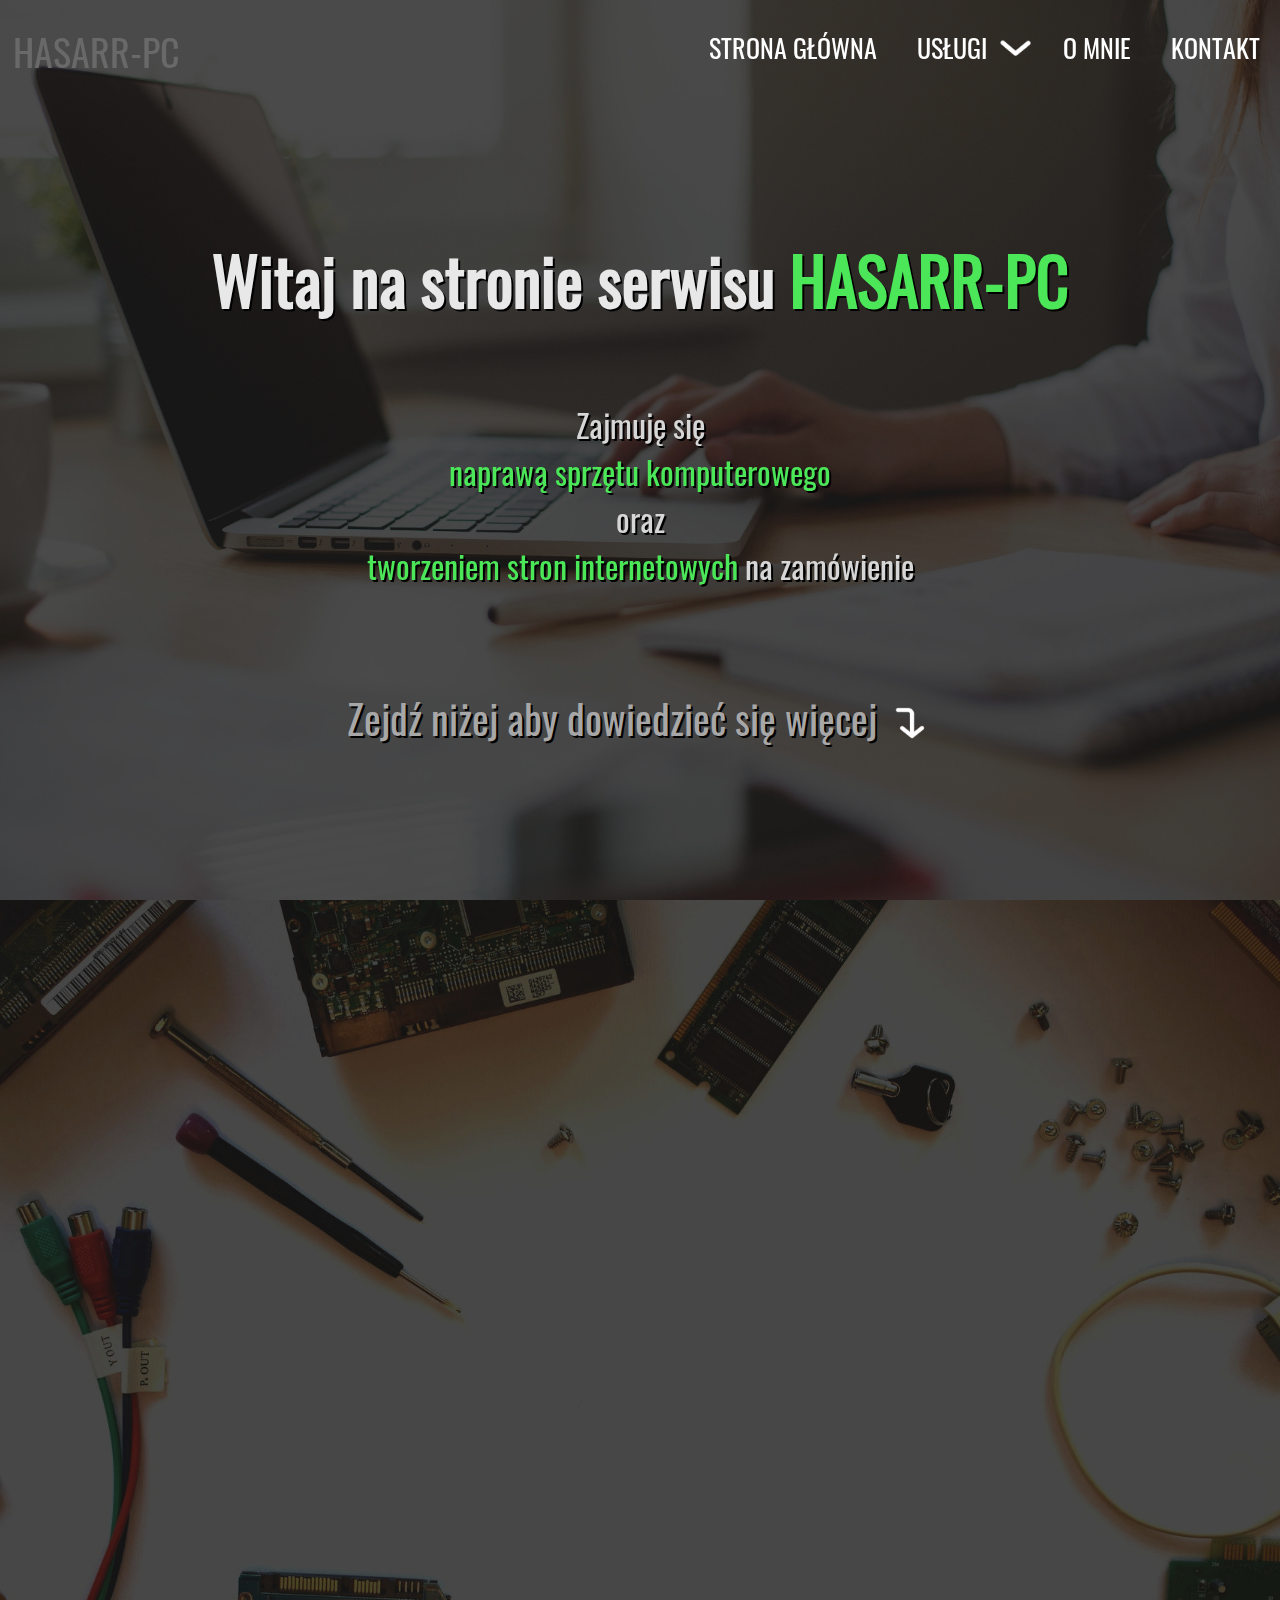
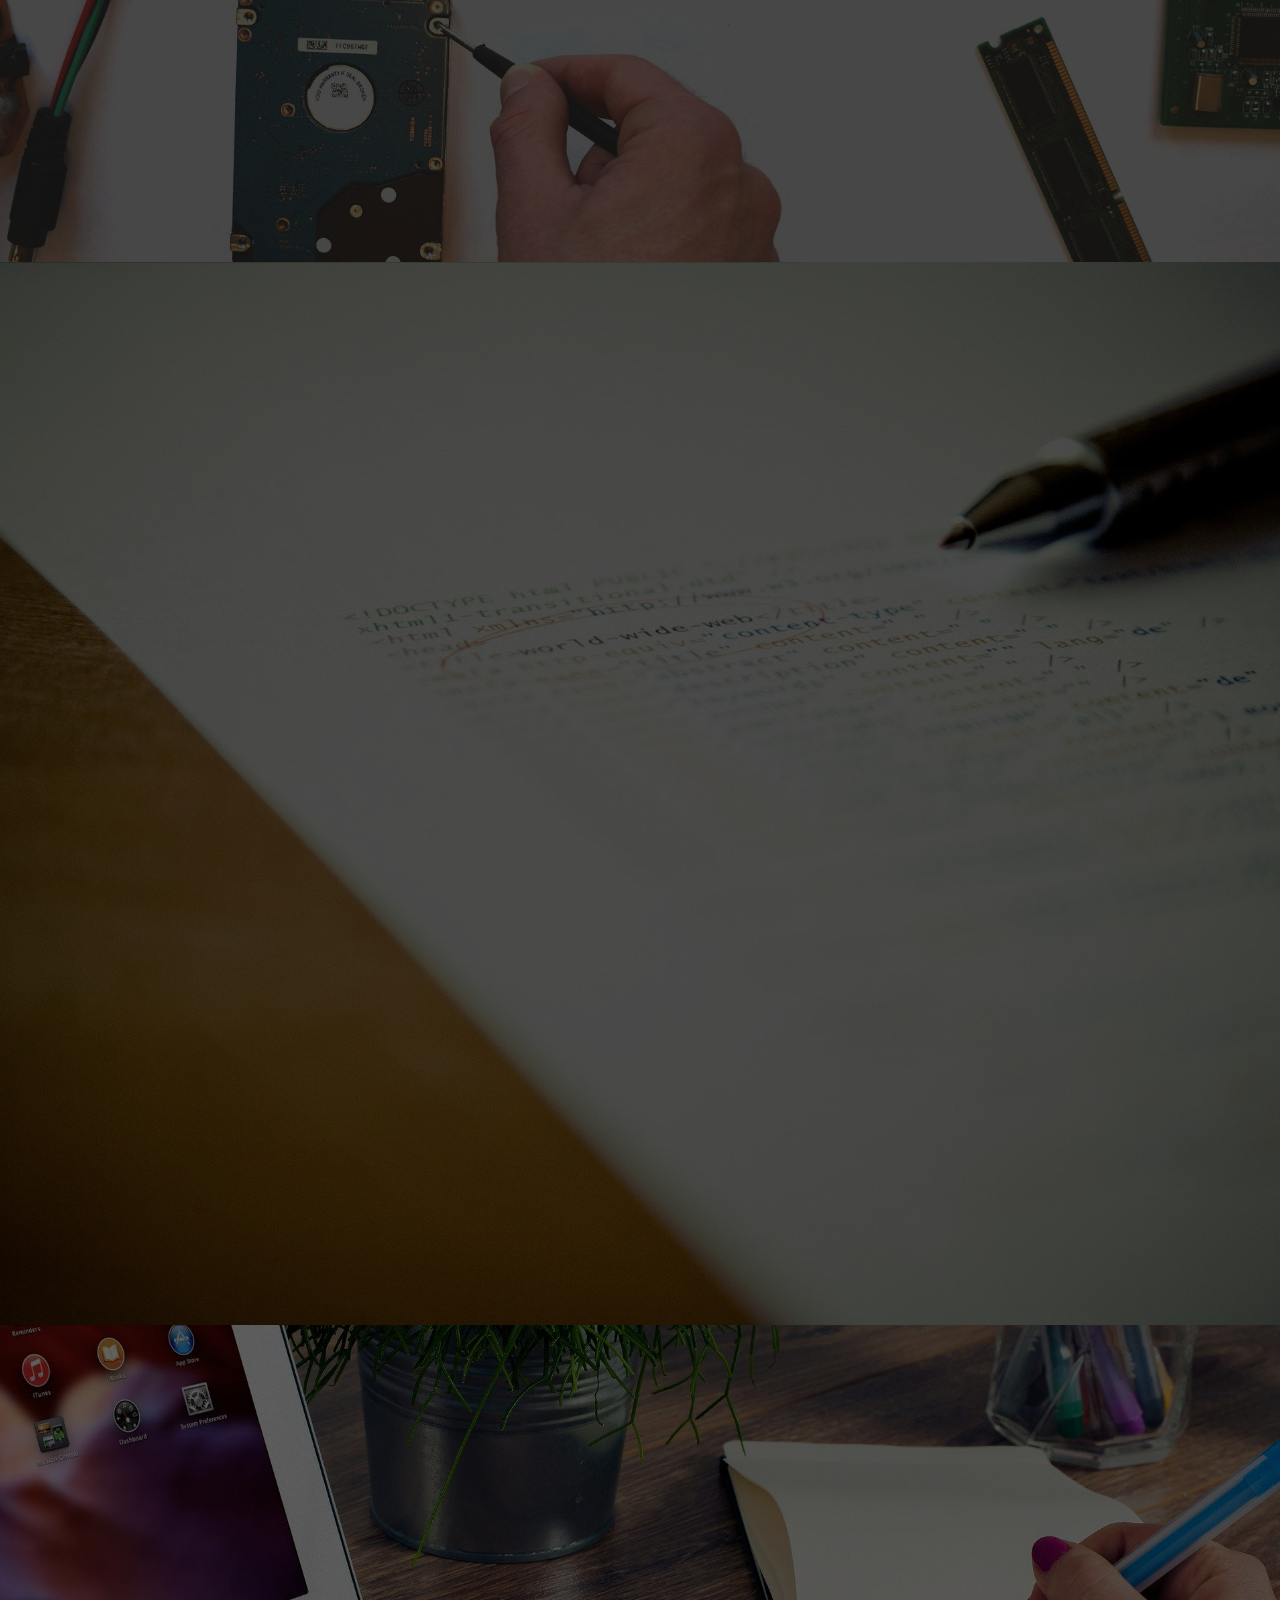
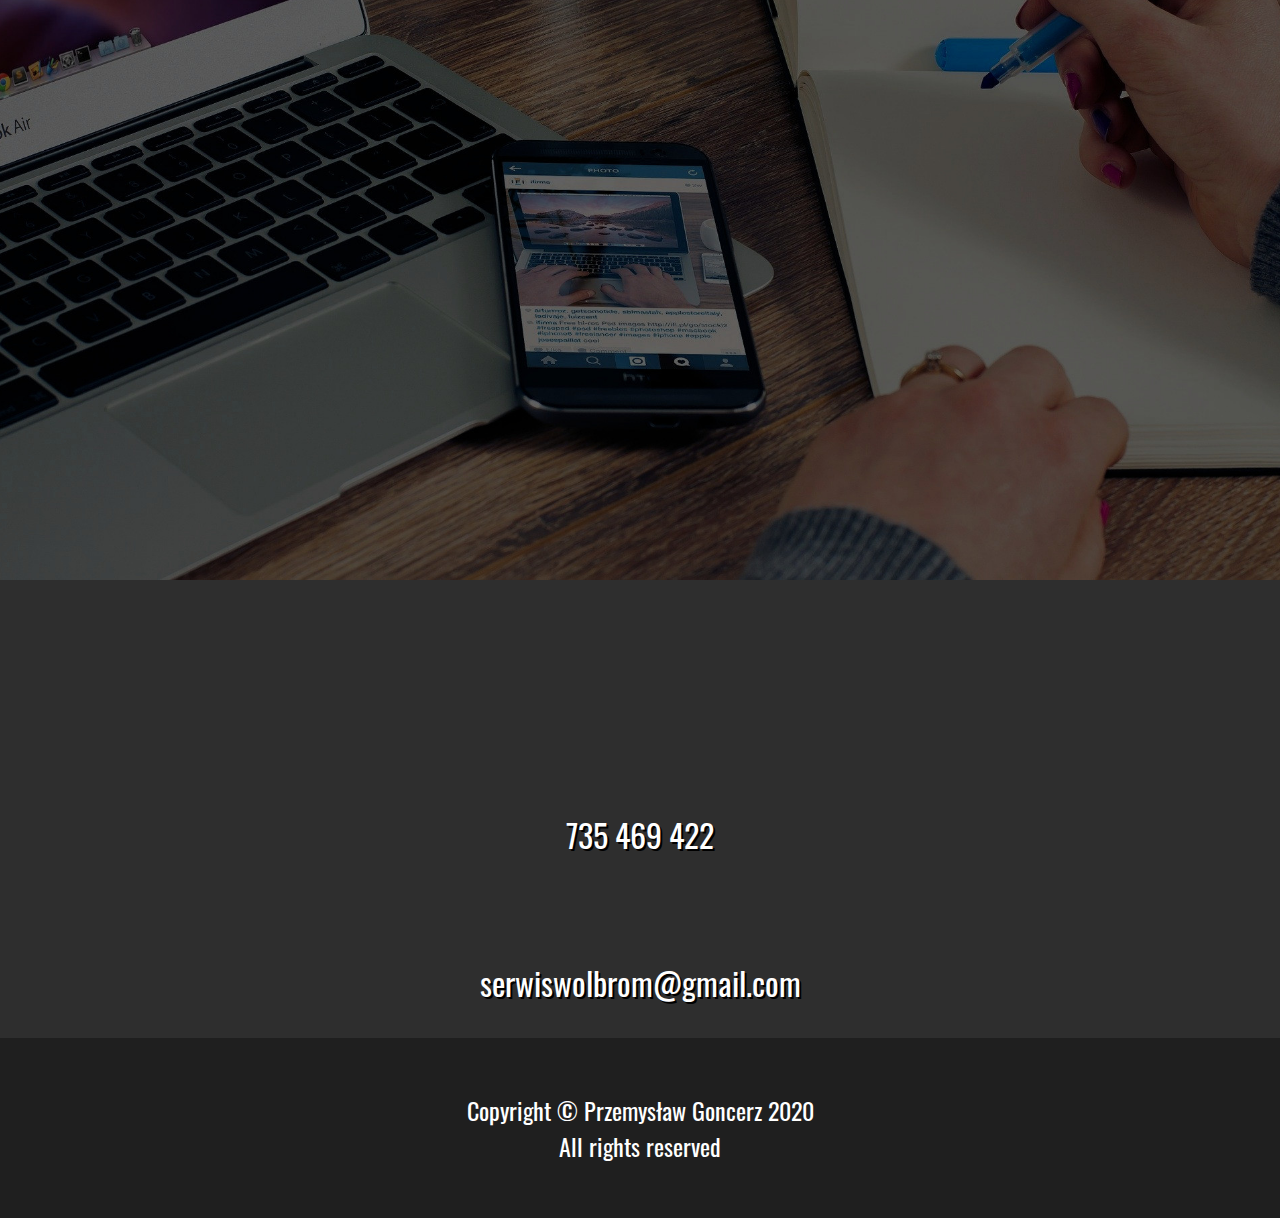
<file: index.html>
<!DOCTYPE html>
<!-- VERSION 1.0.2.9-->
<html lang="pl-PL">
  <head>
    <title>
      Serwis HASARR-PC Naprawa komputerów i tworzenie stron internetowych
    </title>
    <meta charset="utf-8" />
    <meta
      name="description"
      content="Tworzenie i projektowanie stron internetowych www, naprawa komputerów osobistych i laptopów, serwis telefonów (smartfonów) Wolbrom, Olkusz, i okolice"
    />
    <meta name="viewport" content="width=device-width, initial-scale=1.0" />
    <meta content="user-scalable=no" />
    <meta http-equiv="X-UA-Compatible" content="ie=edge" />
    <meta
      property="og:title"
      content="Serwis komputerowy HASARR-PC - tworzenie stron i naprawa komputerów"
    />
    <meta property="og:site_name" content="Serwis komputerowy HASARR-PC" />
    <meta
      property="og:description"
      content="Tworzenie stron internetowych oraz serwis komputerów i telefonów Wolbrom, Olkusz i okolice."
    />
    <meta property="og:image" content="images/fb_logo.png" />
    <meta property="og:url" content="https://hasarr.github.io/" />
    <meta
      name="twitter:title"
      content="Serwis komputerowy HASARR-PC - tworzenie stron i naprawa komputerów "
    />
    <meta
      name="twitter:description"
      content=" Tworzenie stron internetowych oraz serwis komputerów i telefonów Wolbrom, Olkusz i okolice."
    />
    <meta name="twitter:image" content="images/fb_logo.png" />
    <meta name="twitter:card" content="summary_large_image" />
    <meta name="twitter:image:alt" content="HASARR-PC logo" />
    <link rel="stylesheet" type="text/css" href="styles/properties.css" />
    <link rel="stylesheet" type="text/css" href="styles/header.css" />
    <link rel="stylesheet" type="text/css" href="styles/main.css" />
    <link rel="stylesheet" type="text/css" href="styles/footer.css" />
    <link rel="stylesheet" type="text/css" href="styles/fonts.css" />
    <link rel="icon" href="images/cardMiniLogo.png" />
    <link rel="stylesheet" type="text/css" href="styles/properties.css" />
    <link rel="stylesheet" type="text/css" href="styles/header.css" />
    <link rel="stylesheet" type="text/css" href="styles/main.css" />
    <link rel="stylesheet" type="text/css" href="styles/footer.css" />
    <link rel="stylesheet" type="text/css" href="styles/fonts.css" />
    <link rel="icon" type="image/png" href="images/cardMiniLogo.png" />

    <link rel="stylesheet" href="https://unpkg.com/aos@next/dist/aos.css" />
    <!-- AOS on scroll Animation CSS-->
  </head>
  <script type="text/javascript" src="scripts/header.js"></script>
  <body>
    <header id="header">
      <a href="" id="headerLogo">HASARR-PC</a>
      <img
        class="mobileMenuIcon"
        src="images/mobileMenuIcon.png"
        onclick="toggleMenu()"
      />
      <!--- ______________________________ DESKTOP NAVIGATION____________________________________-->
      <nav>
        <ul class="desktopMenu">
          <a href="#mainSite"><li class="listElement">STRONA GŁÓWNA</li></a>
          <li class="listElement">
            USŁUGI
            <ul id="dropList">
              <a class="menuHref" href="#services">
                <li class="dropListElement">SERWIS KOMPUTEROWY</li>
              </a>
              <a class="menuHref" href="#servicesWebsite">
                <li class="dropListElement">STRONY INTERNETOWE</li>
              </a>
            </ul>
          </li>
          <a href="#about"><li class="listElement">O MNIE</li></a>
          <a href="#contact"><li class="listElement">KONTAKT</li></a>
        </ul>
      </nav>
      <!--- ______________________________END OF DESKTOP NAVIGATION____________________________________-->
    </header>

    <div id="content">
      <!--- ______________________________ MOBILE NAVIGATION____________________________________-->
      <nav class="mobileMenu">
        <ul>
          <a href="#mainSite">
            <li class="mobileListElement" onclick="toggleMenu()">
              STRONA GŁÓWNA
            </li>
          </a>
          <li class="mobileListElement" onclick="toggleDropMenu()">
            <a>USŁUGI</a>
          </li>

          <ul id="mobileDropList">
            <a class="menuHref" href="#services">
              <li class="mobileListElement" onclick="toggleMenu()">
                SERWIS KOMPUTEROWY
              </li>
            </a>
            <a class="menuHref" href="#servicesWebsite">
              <li class="mobileListElement" onclick="toggleMenu()">
                STRONY INTERNETOWE
              </li>
            </a>
          </ul>

          <a href="#about">
            <li class="mobileListElement" onclick="toggleMenu()">O MNIE</li>
          </a>
          <a href="#contact">
            <li class="mobileListElement" onclick="toggleMenu()">KONTAKT</li>
          </a>
        </ul>
      </nav>
      <!--- ______________________________ END OF MOBILE NAVIGATION____________________________________-->
      <main>
        <section id="mainSite" class="images">
          <h1 class="welcomeText" data-aos="zoom-in">
            Witaj na stronie serwisu <span class="primaryColor">HASARR-PC</span>
          </h1>
          <p class="textDescription" data-aos="fade-left">
            Zajmuję się <br /><span class="secondColor"
              >naprawą sprzętu komputerowego</span
            ><br />
            oraz
            <br /><span class="secondColor"
              >tworzeniem stron internetowych</span
            >
            na zamówienie<br /><br />
          </p>
          <a href="#services" id="goDown"
            >Zejdź niżej aby dowiedzieć się więcej
          </a>
        </section>

        <section id="services" class="images">
          <h1 class="welcomeText" data-aos="fade-left">
            Oferuję <span class="primaryColor">kompleksową</span>
            naprawę komputerów i laptopów
          </h1>

          <span class="textDescription">
            <ul id="servicesList" data-aos="fade-right">
              <li>Doradztwo w sprawie doboru sprzętu</li>
              <li>Składanie zestawu komputerowego</li>
              <li>Wymiana i montaż podzespołów komputerowych</li>
              <li>Usuwanie wirusów</li>
              <li>Format/instalacja systemu</li>
              <li>Czyszczenie i serwis komputera/laptopa</li>
              <li>Wymiana klawiatur/ekranów w laptopie</li>
              <li>Konfiguracja urządzeń sieciowych</li>
              <li>Diagnoza oraz naprawa problemu</li>
              <br />
              <a href="#servicesWebsite"><li>Oraz wiele więcej...</li></a>
            </ul>
          </span>
        </section>

        <section id="servicesWebsite" class="images">
          <h1 class="welcomeText" data-aos="fade-left">
            Potrzebujesz
            <span class="primaryColor">strony internetowej</span> dla twojego
            biznesu?
          </h1>
          <p class="textDescription" data-aos="fade-right">
            To nie problem, stworzę dla Ciebie
            <span class="secondColor">funkcjonalną</span> i
            <span class="secondColor">responsywną</span> witrynę internetową na
            <span class="secondColor">każdy</span> typ urządzenia<br />
            Wystarczy, że podczas zamawiania strony opiszesz ogólny koncept
            witryny oraz jej typ
            <br />
            Jeśli <span class="secondColor">nie wiesz</span> jak ma wyglądać
            twoja witryna,
            <span class="secondColor">sam ją zaprojektuję</span> i
            <span class="secondColor"> oddam do oceny </span>
            <br /><br />
            Otrzymasz swoją własną
            <span class="secondColor">domenę internetową </span>oraz gotowy do
            zarządzania <span class="secondColor"> serwer hostingowy</span> na
            start (<span class="secondColor">miesiąc za darmo</span>)
            <br /><br />
            <span class="secondColor">Cena </span>jest ustalana indywidualnie,
            oferuję <span class="secondColor">konkurencyjne stawki</span> już
            <span class="secondColor">od 400zł </span> w zależności od stopnia
            skomplikowania witryny <br /><br />
            Jesteś zainteresowany? Przejdź do zakładki
            <span class="secondColor">KONTAKT</span> i podaj szczegóły projektu
            <br /><br />
            <a class="contactHref" href="#about">O mnie</a>
          </p>
        </section>

        <section id="about" class="images">
          <h1 class="welcomeText" data-aos="fade-left">
            Jestem pasjonatem <span class="primaryColor">informatyki</span> od
            lat dziecięcych
          </h1>
          <p class="textDescription" data-aos="fade-right">
            Skończyłem technikum informatyczne, a aktualnie studiuję
            informatykę. Ciągle uczę się nowych technologii i rozwijam swoje
            umiejętności. Prowadzę swój serwis już od 2018 roku w Wolbromiu i
            okolicy. Zawsze dbam o szczegóły i staram się efektywnie wykonywać
            swoją pracę. Moje zainteresowania to szeroko pojęta informatyka,
            głównie tworzenie stron internetowych, a zarówno hardware. Jestem
            otwarty na propozycje i nie boję się wyzwań
            <br /><a class="contactHref" href="#contact" class="secondColor"
              >Kontakt</a
            >
          </p>
        </section>

        <section id="contact">
          <h1 data-aos="zoom-in">SKONTAKTUJ SIĘ ZE MNĄ</h1>
          <p></p>
          <div class="contactImages">
            <a href="tel:735-469-422">
              <img
                src="images/contact_icon.png"
                data-aos="fade-left"
                data-aos-offset="100"
              />
            </a>
            <a href="tel:735-469-422">735 469 422</a>
          </div>

          <p></p>
          <div class="contactImages">
            <a href="mailto: serwiswolbrom@gmail.com">
              <img
                src="images/mail_icon.png"
                data-aos="fade-right"
                data-aos-offset="100"
              />
            </a>
            <a href="mailto: serwiswolbrom@gmail.com"
              >serwiswolbrom@gmail.com</a
            >
          </div>

          <p></p>
        </section>
      </main>

      <footer>
        Copyright © Przemysław Goncerz 2020 <br />All rights reserved
      </footer>
    </div>

    <!--- ______________________________SCRIPTS____________________________________-->
    <script src="https://unpkg.com/aos@next/dist/aos.js"></script>
    <!-- AOS Animation libraries-->
    <script src="scripts/aosInitiate.js"></script>
    <!-- End of AOS animation libraries-->
    <script type="text/javascript" src="scripts/menu.js"></script>
    <script type="text/javascript" src="scripts/browserDetect.js"></script>
    <script
      type="text/javascript"
      src=" scripts/smooth-scroll.polyfills.min.js"
    ></script>
    <!-- Smooth link scrolling-->
    <script type="text/javascript" src="scripts/scroll_properties.js"></script>
  </body>
</html>
</file>
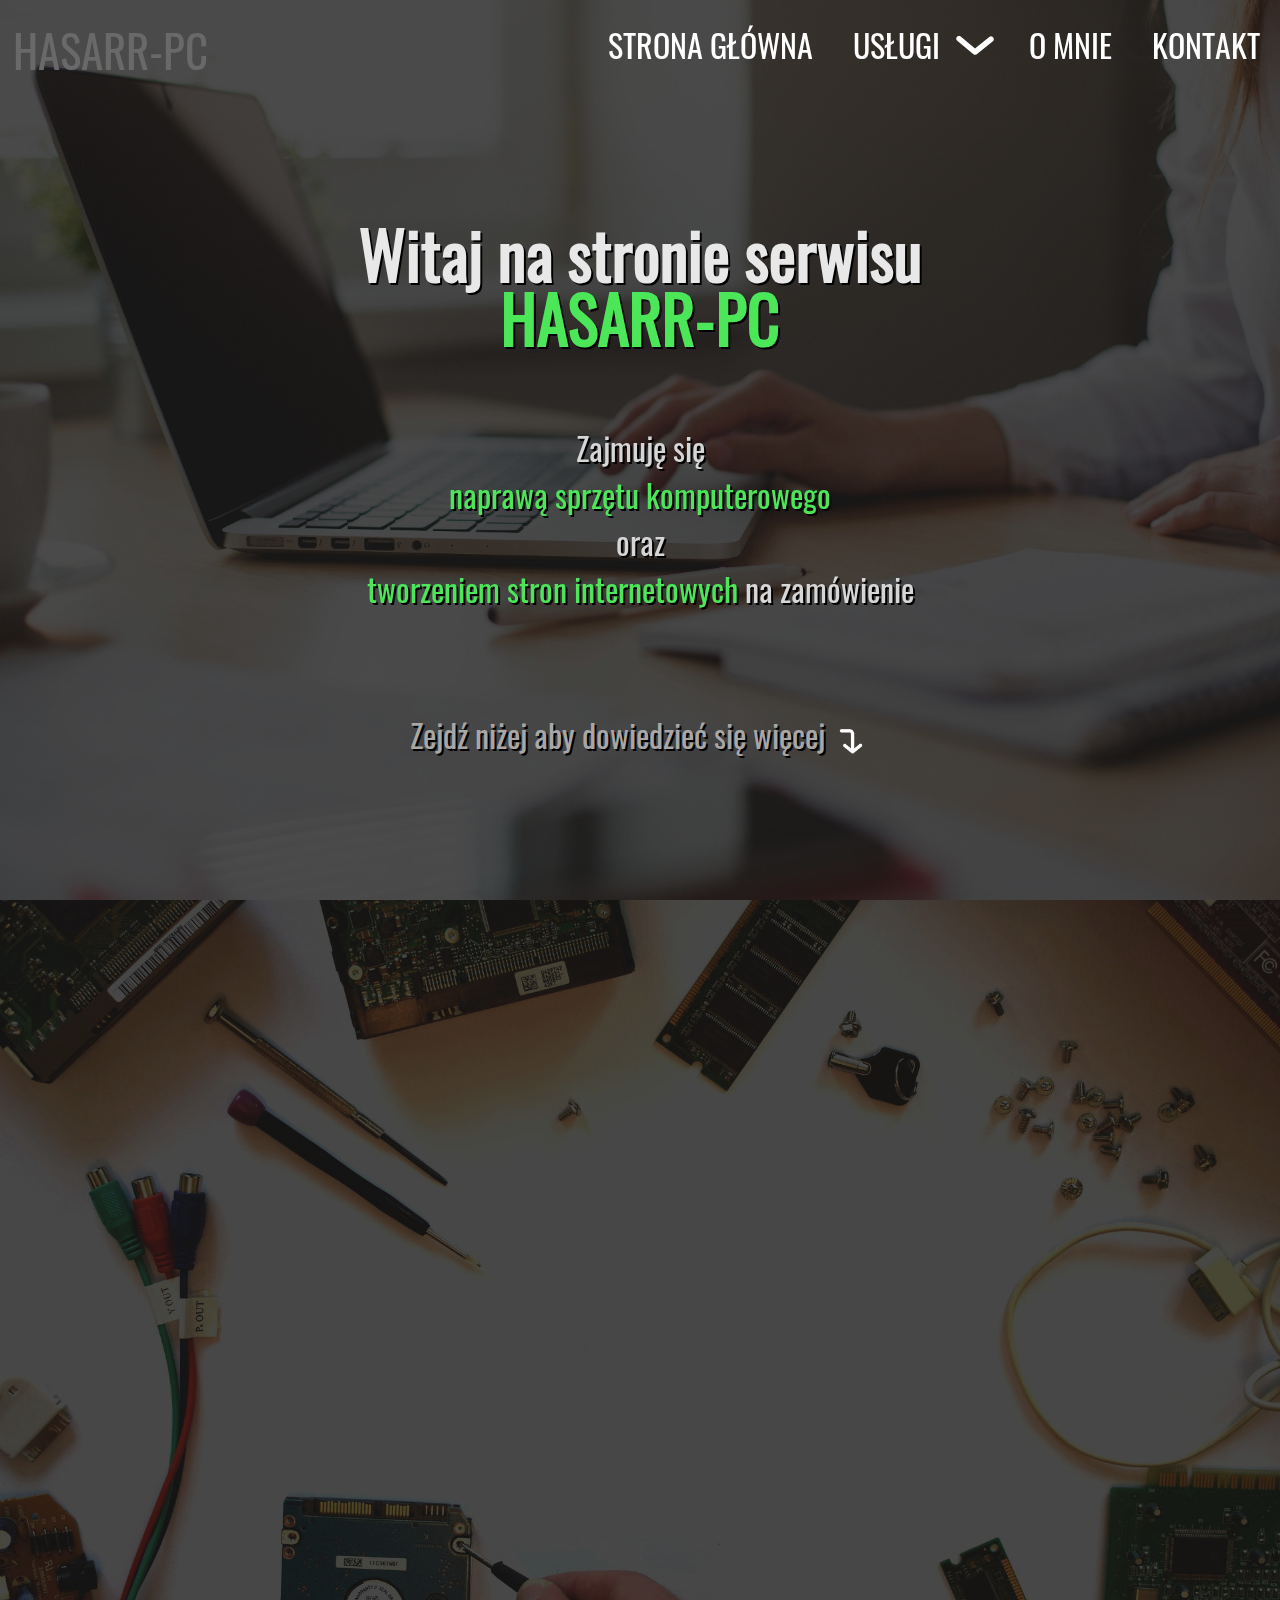
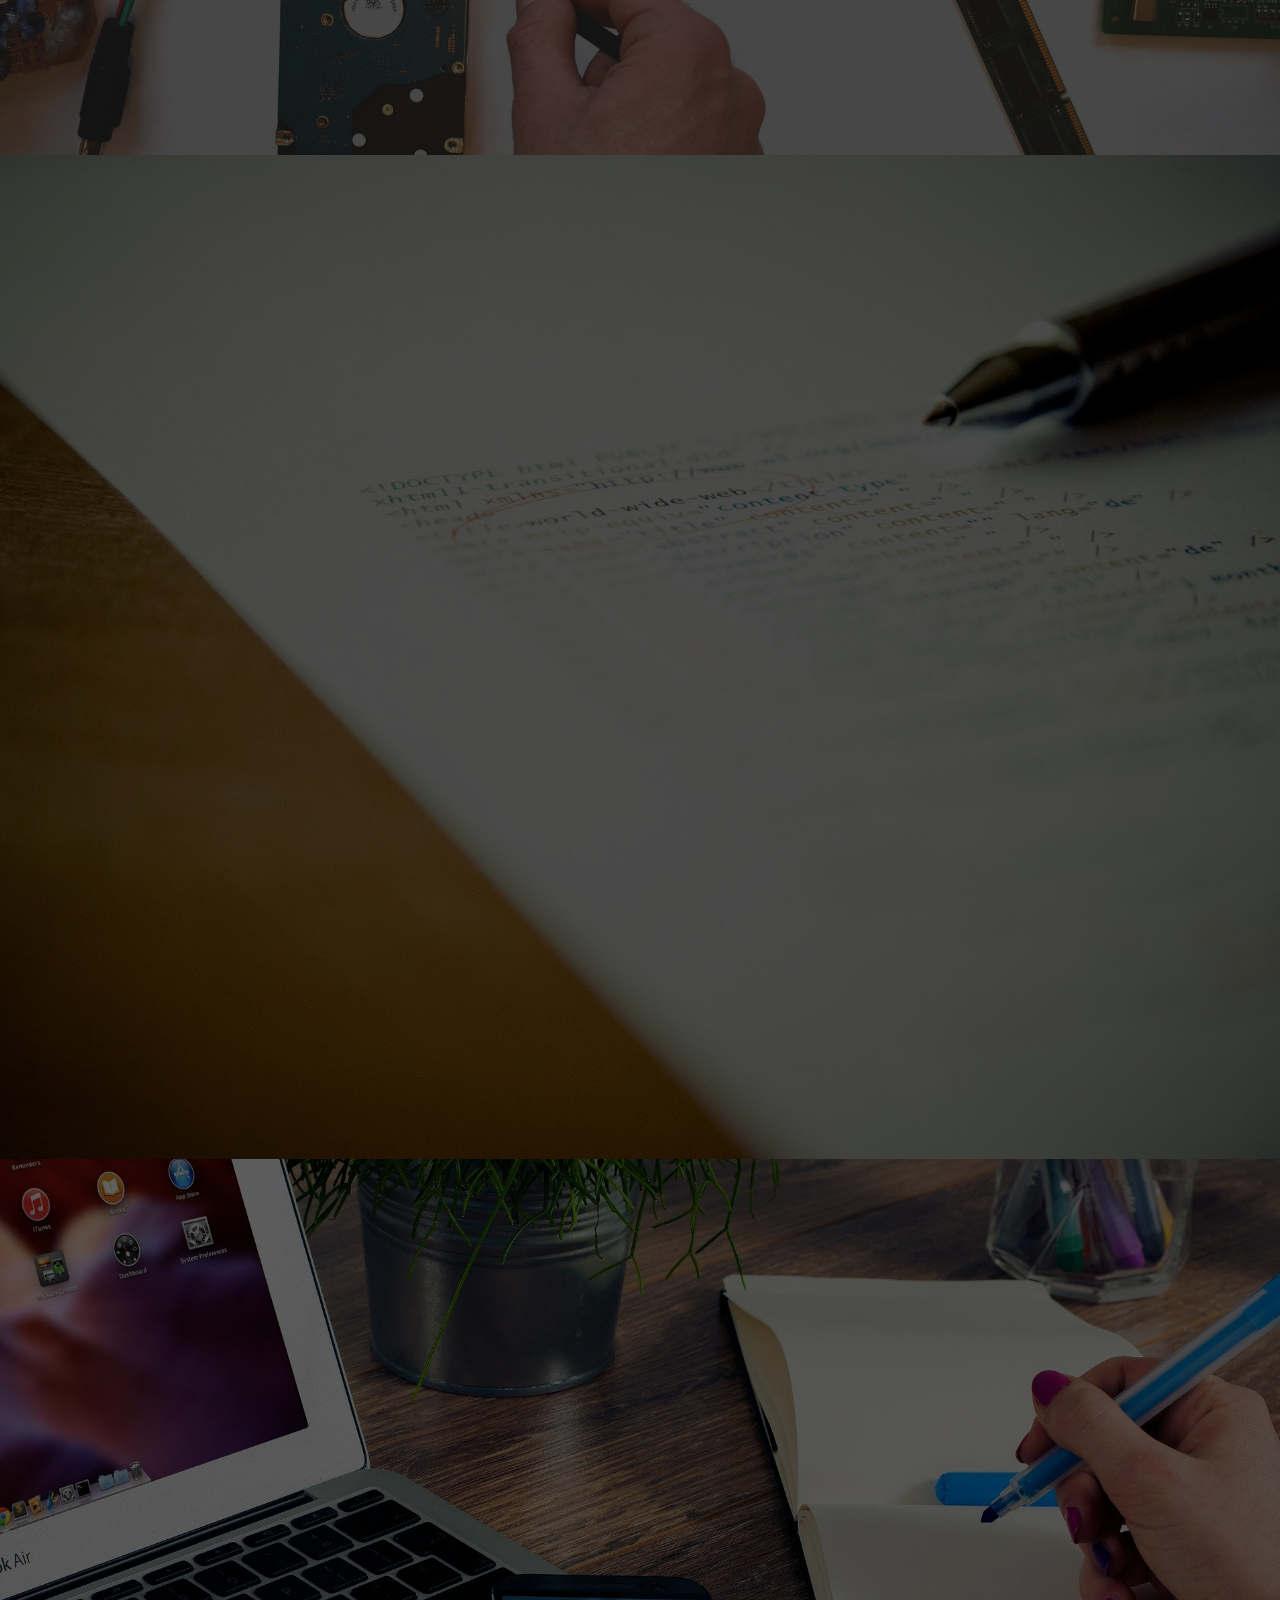
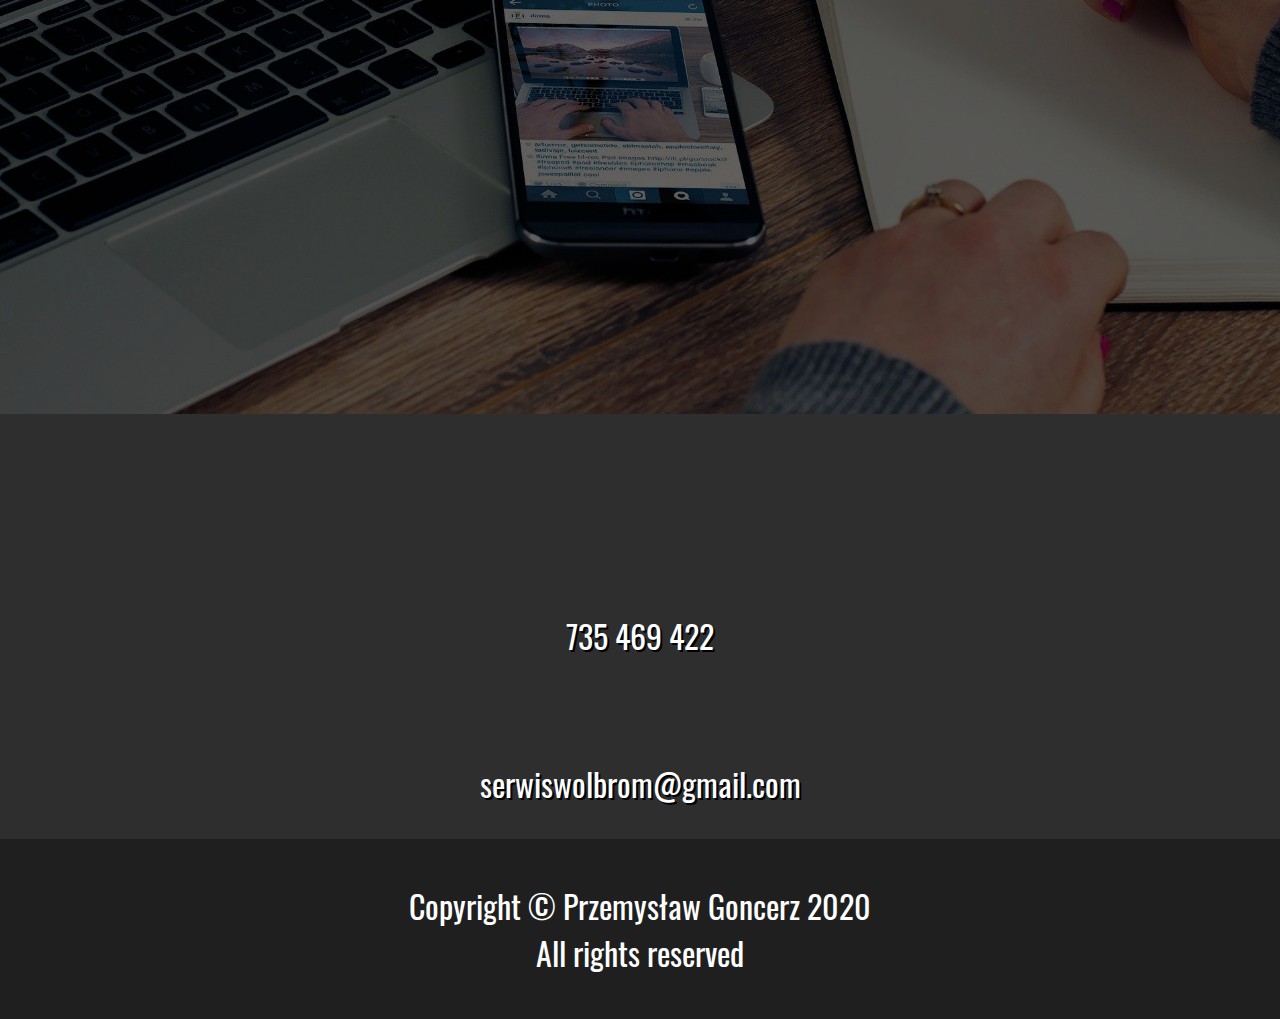
<file: main/index.html>
<!DOCTYPE html>
<!-- VERSION 1.0.2.3-->
<html lang = "pl">
<head>
	<title>Serwis HASARR-PC Naprawa komputerów i tworzenie stron internetowych</title>
	<meta charset="utf-8"/>
	<link rel="stylesheet" type="text/css" href="styles/properties.css"/>
	<link rel="stylesheet" type="text/css" href="styles/header.css"/>
	<link rel="stylesheet" type="text/css" href="styles/main.css"/>
	<link rel="stylesheet" type="text/css" href="styles/footer.css"/>
	<link rel="stylesheet" type="text/css" href="styles/fonts.css"/>
	<link rel="icon" href="images/cardMiniLogo.png"/>
    <link rel="stylesheet" href="https://unpkg.com/aos@next/dist/aos.css" /> <!-- AOS on scroll Animation CSS-->
</head>
<body onload = "browserDetect()" onresize = "hideMobileMenu()">
	<header id = "header">

			<a href="index.html" id="headerLogo">HASARR-PC</a>
			<img id="mobileMenuIcon" src="images/mobileMenuIcon.png" onclick = "mobileMenu()"/>
			<!--- ______________________________ DESKTOP NAVIGATION____________________________________-->
			<nav>
				<ul class = "desktopMenu">
					<a href = "#mainSite"><li class="listElement">STRONA GŁÓWNA</li></a>
					<li class="listElement">USŁUGI
						<ul id = "dropList">
						<a class = "menuHref" href = "#services">
							<li class="dropListElement" >SERWIS KOMPUTEROWY</li>
						</a>
						<a class = "menuHref" href = "#servicesWebsite">
							<li class="dropListElement">STRONY INTERNETOWE</li>
						</a>
						</ul>
					</li>
					<a  href = "#about"><li class="listElement">O MNIE</li></a>
					<a  href = "#contact"><li class="listElement">KONTAKT</li></a>
				</ul>
			</nav>
			<!--- ______________________________END OF DESKTOP NAVIGATION____________________________________-->

	</header>

	<div id="content">
		<!--- ______________________________ MOBILE NAVIGATION____________________________________-->
		<nav id = "mobileMenu" style = "display: none;" >
			<ul>
				<a href = "#mainSite">
					<li onclick = "mobileMenu()" class = "mobileListElement">STRONA GŁÓWNA</li>
				</a>
				<li class = "mobileListElement" onclick="showDropMenu()"><a>USŁUGI</a></li>

					<ul id = "mobileDropList" style="display:none" onclick = "mobileMenu()">
					<a class = "menuHref" href = "#services">
						<li class="mobileListElement" >SERWIS KOMPUTEROWY</li>
					</a>
					<a class = "menuHref" href = "#servicesWebsite" >
						<li class="mobileListElement">STRONY INTERNETOWE</li>
					</a>
					</ul>

				<a href = "#about" >
					<li onclick = "mobileMenu()" class = "mobileListElement">O MNIE</li>
				</a>
				<a href = "#contact">
					<li onclick = "mobileMenu()" class = "mobileListElement">KONTAKT</li>
				</a>
			</ul>
		</nav>
		<!--- ______________________________ END OF MOBILE NAVIGATION____________________________________-->
		<main>

			<section id = "mainSite" class = "images">
			<h1 class = "welcomeText" data-aos="zoom-in">Witaj na stronie serwisu <span class = "primaryColor">HASARR-PC</span></h1>
			<p class = "textDescription" data-aos="fade-left">
				Zajmuję się <br/><span class = "secondColor">naprawą sprzętu komputerowego</span><br/>
				oraz
				<br/><span class = "secondColor" >tworzeniem stron internetowych</span> na zamówienie<br/><br/>

			</p><a href = "#services" id = "goDown" >Zejdź niżej aby dowiedzieć się więcej </a>
			</section>


			<section id = "services" class = "images">
			<h1 class = "welcomeText" data-aos="fade-left">
				Oferuję <span class = "primaryColor">kompleksową</span>
				naprawę komputerów i laptopów
			</h1>

			<span class = "textDescription" >
				<ul id = "servicesList" data-aos="fade-right">
					<li>Doradztwo w sprawie doboru sprzętu</li>
					<li>Składanie zestawu komputerowego</li>
					<li>Wymiana i montaż podzespołów komputerowych</li>
					<li>Usuwanie wirusów</li>
					<li>Format/instalacja systemu</li>
					<li>Czyszczenie i serwis komputera/laptopa</li>
					<li>Wymiana klawiatur/ekranów w laptopie</li>
					<li>Konfiguracja urządzeń sieciowych</li>
					<li>Diagnoza oraz naprawa problemu</li>
					<a href = "#servicesWebsite"><li>Oraz wiele więcej...</li></a>
				</ul>
			</span>
			</section>


			<section id = "servicesWebsite" class = "images">
			<h1 class = "welcomeText" data-aos="fade-left">Potrzebujesz <span class = "primaryColor">strony internetowej</span> dla twojego biznesu?</h1>
			<p class = "textDescription" data-aos="fade-right">
				To nie problem, stworzę dla Ciebie <span class = "secondColor">funkcjonalną</span>
			    i <span class = "secondColor">responsywną</span> witrynę internetową na
				<span class = "secondColor">każdy</span> typ urządzenia<br/>
				Wystarczy, że podczas zamawiania strony opiszesz ogólny koncept witryny oraz jej typ
				<br/>
				Jeśli <span class = "secondColor">nie wiesz</span> jak ma wyglądać twoja witryna, <span class = "secondColor">sam ją zaprojektuję</span> i
				<span class = "secondColor"> oddam do oceny </span>
				<br/><br/>
				Otrzymasz swoją własną <span class = "secondColor">domenę internetową </span>oraz gotowy do zarządzania
				<span class = "secondColor"> serwer hostingowy</span> na start
				(<span class = "secondColor">miesiąc za darmo</span>)
				<br/><br/>
				<span class = "secondColor">Cena </span>jest ustalana indywidualnie, oferuję
				 <span class = "secondColor">konkurencyjne stawki</span> już <span class = "secondColor">od 400zł
				 </span> w zależności od stopnia skomplikowania witryny
				 <br/><br/>
				 Jesteś zainteresowany? Przejdź do zakładki <span class = "secondColor">KONTAKT</span> i podaj szczegóły projektu
				 <br/><br/>
				 <a class = "contactHref" href="#about">O mnie</a>
			</p>
			</section>

			<section id = "about" class = "images">
			<h1 class = "welcomeText" data-aos="fade-left">Jestem pasjonatem <span class = "primaryColor">informatyki</span> od lat dziecięcych</h1>
			<p class = "textDescription" data-aos="fade-right">
				Skończyłem technikum informatyczne, a aktualnie studiuję informatykę.
				Ciągle uczę się nowych technologii i rozwijam swoje umiejętności. Prowadzę swój serwis już od 2018 roku w Wolbromiu i okolicy.
				Zawsze dbam o szczegóły i staram się efektywnie wykonywać swoją pracę
				 <br/><a class = "contactHref" href="#contact" class = "secondColor">Kontakt</a>
			</p>
			</section>

			<section id="contact">
				<h1 data-aos="zoom-in">SKONTAKTUJ SIĘ ZE MNĄ</h1>
				<div class="contactImages">
				<a href = "tel:735-469-422">
					<img src = "images/contact_icon.png" data-aos="fade-left"  data-aos-offset="100"/>
				</a>
				<a href = "tel:735-469-422">735 469 422</a>
			</div>

				<p></p>
				<div class="contactImages">
				<a href = "mailto: serwiswolbrom@gmail.com">
					<img src = "images/mail_icon.png" data-aos="fade-right" data-aos-offset="100"/>
				</a>
				<a href = "mailto: serwiswolbrom@gmail.com">serwiswolbrom@gmail.com</a>
				</div>

				<p></p>
			</section>

		</main>

		<footer>Copyright © Przemysław Goncerz 2020 <br/>All rights reserved </footer>
	</div>

<!--- ______________________________SCRIPTS____________________________________-->
<script src="https://unpkg.com/aos@next/dist/aos.js"></script><!-- AOS Animation libraries-->
<script src = "scripts/aosInitiate.js"></script> <!-- End of AOS animation libraries-->
<script type="text/javascript" src = "scripts/menu.js"></script>
<script type="text/javascript" src = "scripts/header.js"></script>
<script type="text/javascript" src = "scripts/browserDetect.js"></script>
<script type="text/javascript" src = " scripts/smooth-scroll.polyfills.min.js"></script>
<!-- Smooth link scrolling-->
<script type = "text/javascript" src = "scripts/scroll_properties.js"></script>



</body>
</html>
</file>
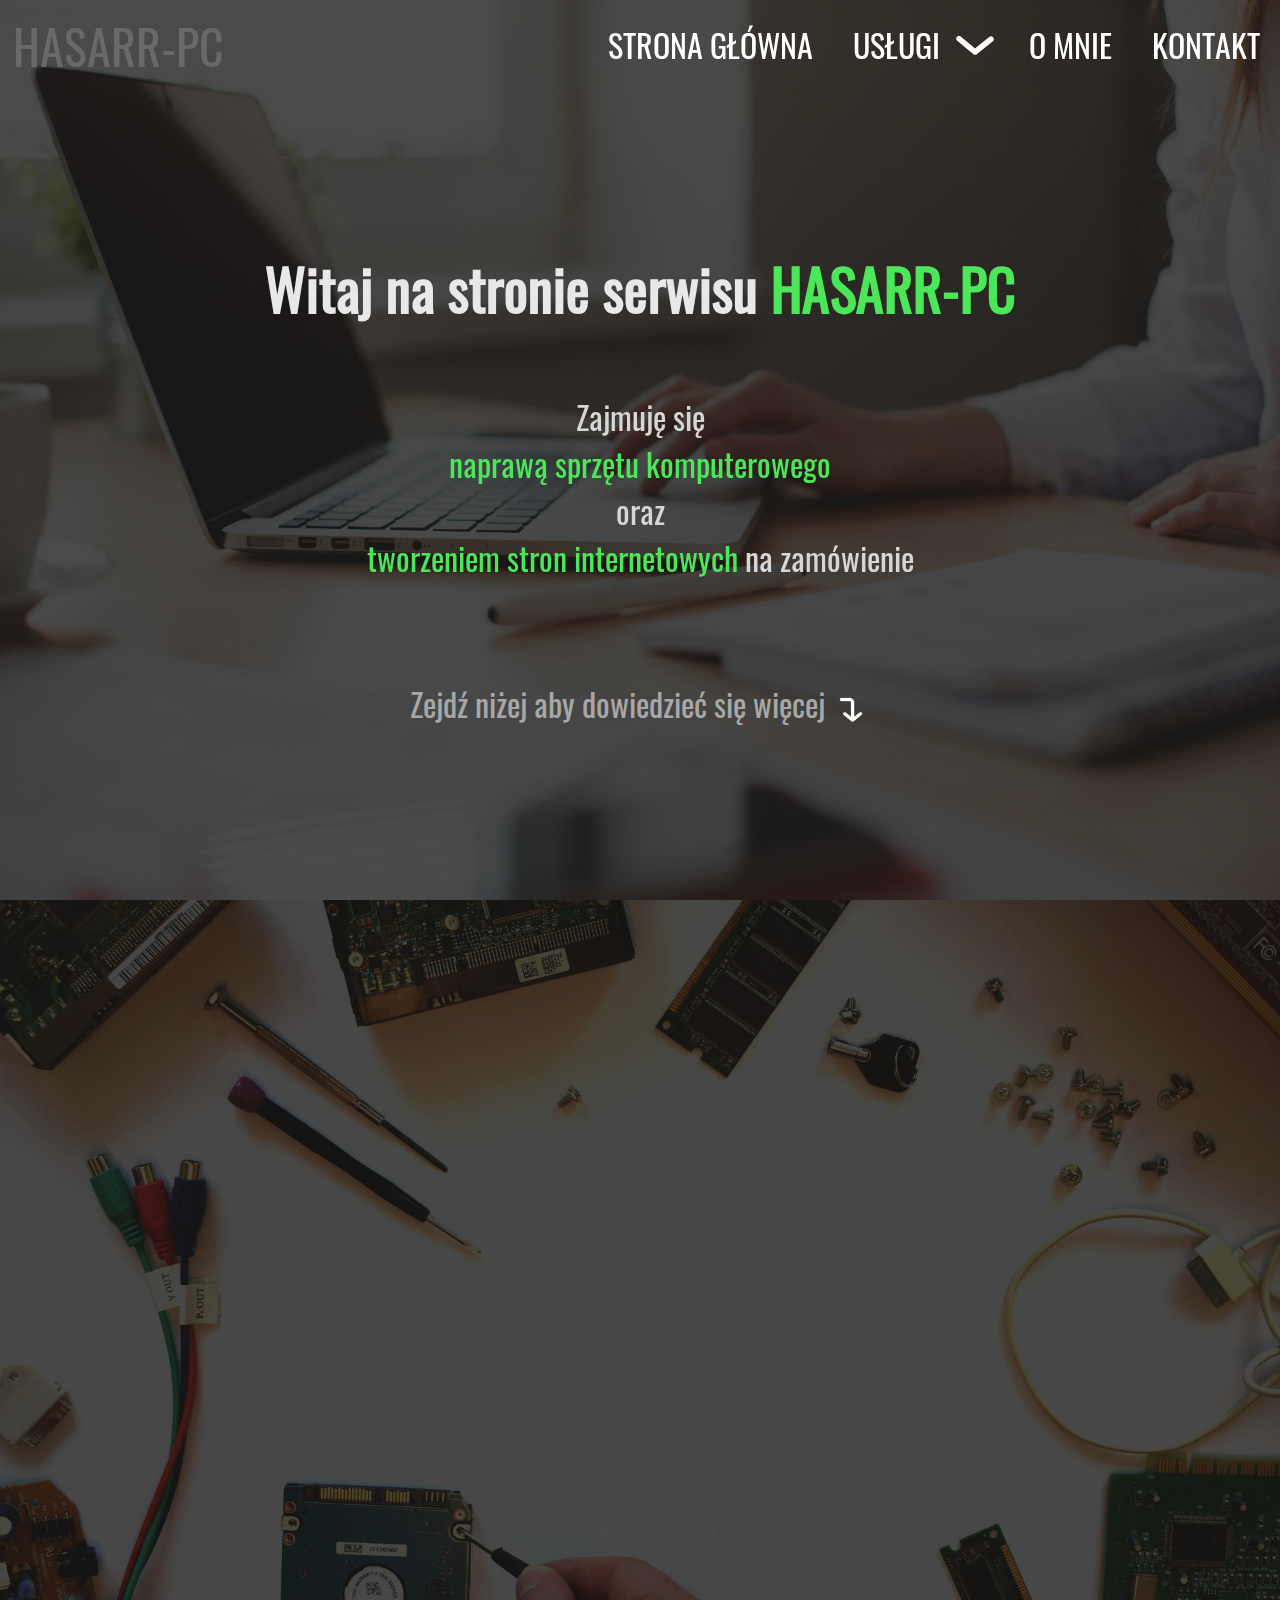
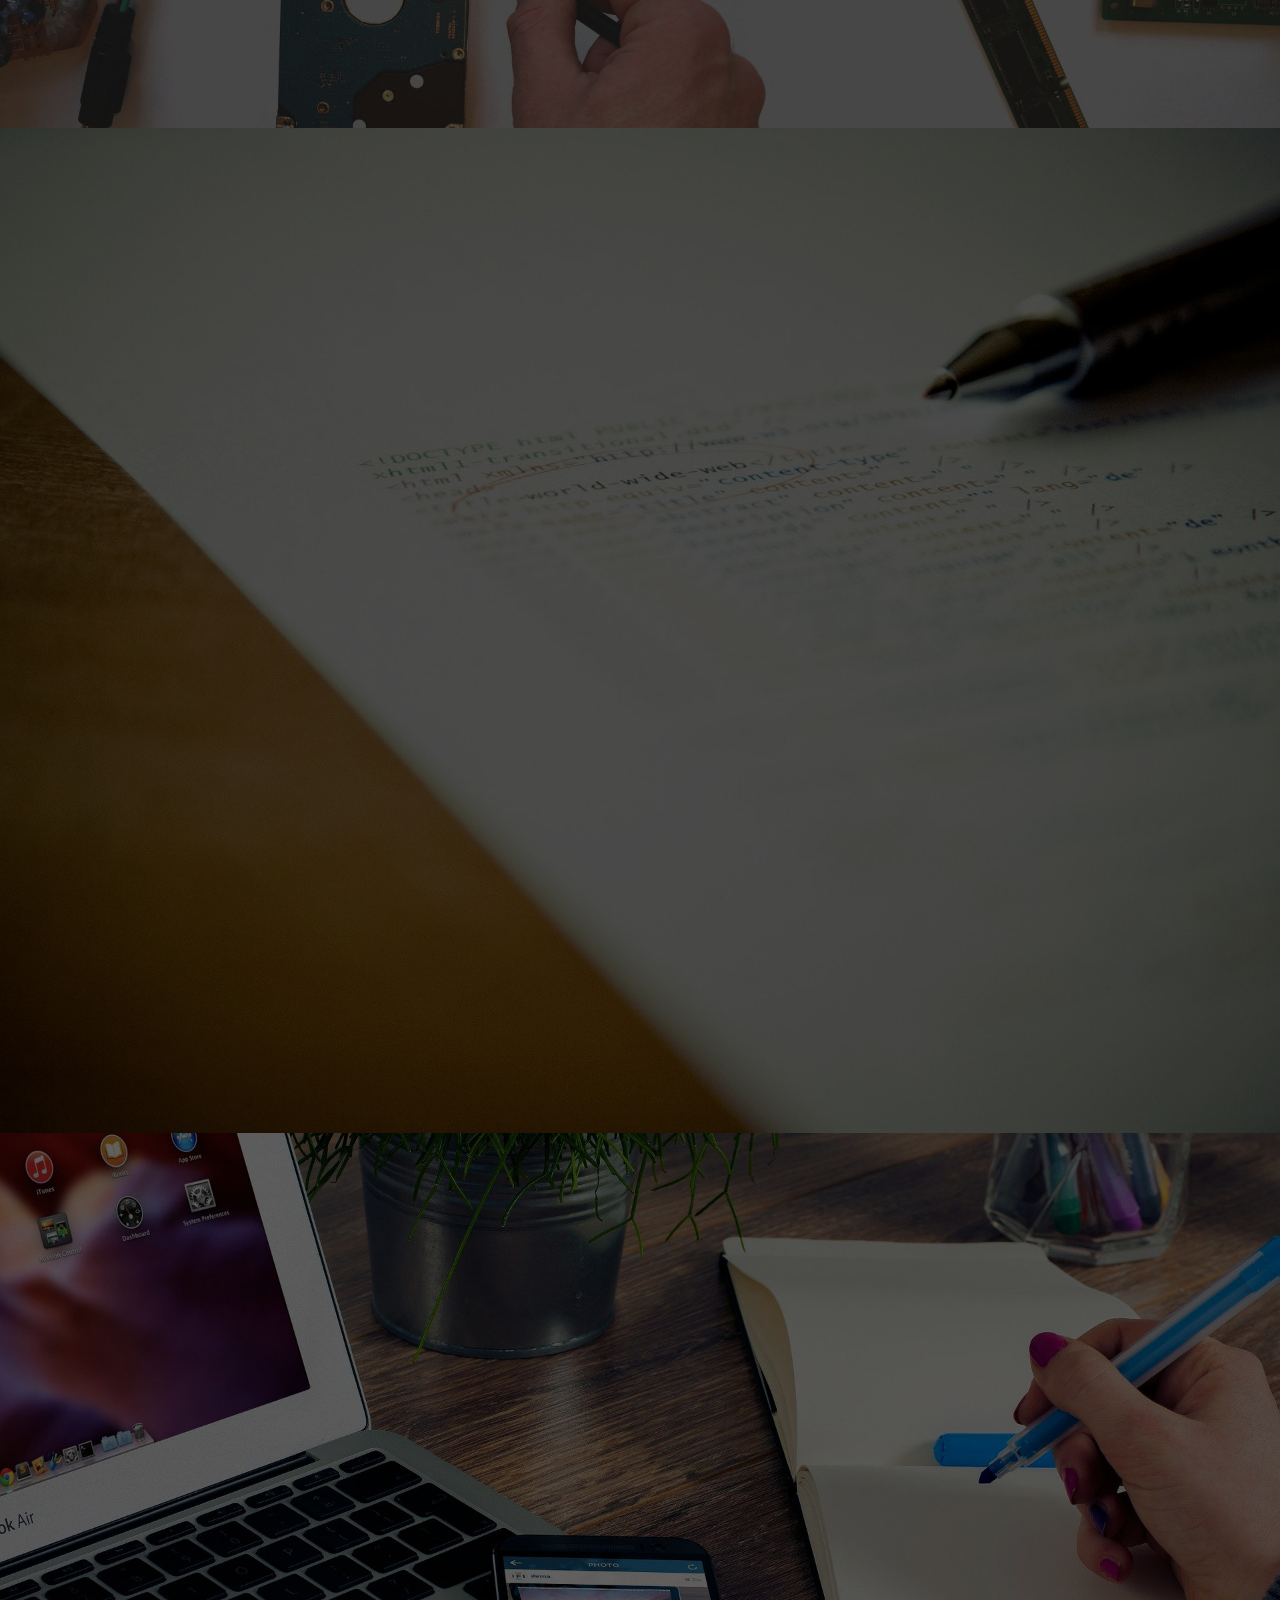
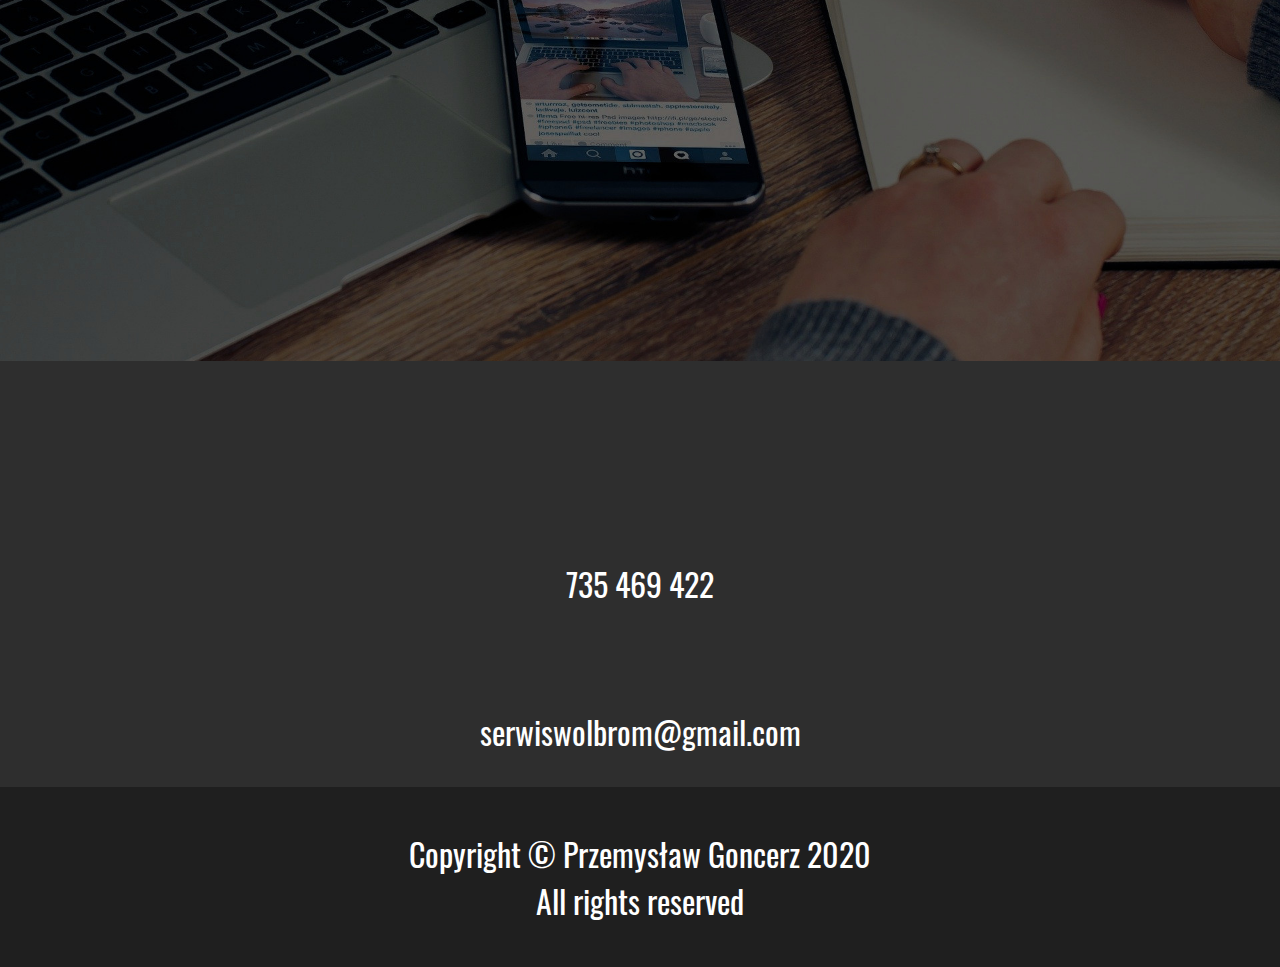
<file: Strona SERWIS/index.html>
<!DOCTYPE html>
<html lang = "pl">
<head>
	<title>Strona główna serwisu HASARR-PC</title>
	<meta charset="utf-8"/>
	<link rel="stylesheet" type="text/css" href="styles/properties.css"/>
	<link rel="stylesheet" type="text/css" href="styles/header.css"/>
	<link rel="stylesheet" type="text/css" href="styles/main.css"/>
	<link rel="stylesheet" type="text/css" href="styles/footer.css"/>
	<link rel="stylesheet" type="text/css" href="styles/fonts.css"/>
	<link rel="icon" href="images/cardMiniLogo.png"/>
    <link rel="stylesheet" href="https://unpkg.com/aos@next/dist/aos.css" /> <!-- AOS on scroll Animation CSS-->

</head>
<body onload = "browserDetect()" onresize = "hideMobileMenu()">
	<header id = "header">

			<a href="index.html" id="headerLogo">HASARR-PC</a>
			<img id="mobileMenuIcon" src="images/mobileMenuIcon.png" onclick = "mobileMenu()"/>
			<!--- ______________________________ DESKTOP NAVIGATION____________________________________-->
			<nav>
				<ul class = "desktopMenu">
					<a href = "#mainSite"><li class="listElement">STRONA GŁÓWNA</li></a>
					<li class="listElement">USŁUGI
						<ul id = "dropList">
						<a class = "menuHref" href = "#services">
							<li class="dropListElement" >SERWIS KOMPUTEROWY</li>
						</a>
						<a class = "menuHref" href = "#servicesWebsite">
							<li class="dropListElement">STRONY INTERNETOWE</li>
						</a>
						</ul>
					</li>
					<a  href = "#about"><li class="listElement">O MNIE</li></a>
					<a  href = "#contact"><li class="listElement">KONTAKT</li></a>
				</ul>
			</nav>
			<!--- ______________________________END OF DESKTOP NAVIGATION____________________________________-->

	</header>

	<div id="content">
		<!--- ______________________________ MOBILE NAVIGATION____________________________________-->
		<nav id = "mobileMenu" style = "display: none;" >
			<ul>
				<a href = "#mainSite">
					<li onclick = "mobileMenu()" class = "mobileListElement">STRONA GŁÓWNA</li>
				</a>
				<li class = "mobileListElement" onclick="showDropMenu()"><a>USŁUGI</a></li>

					<ul id = "mobileDropList" style="display:none" onclick = "mobileMenu()">
					<a class = "menuHref" href = "#services">
						<li class="mobileListElement" >SERWIS KOMPUTEROWY</li>
					</a>
					<a class = "menuHref" href = "#servicesWebsite" >
						<li class="mobileListElement">STRONY INTERNETOWE</li>
					</a>
					</ul>

				<a href = "#about" >
					<li onclick = "mobileMenu()" class = "mobileListElement">O MNIE</li>
				</a>
				<a href = "#contact">
					<li onclick = "mobileMenu()" class = "mobileListElement">KONTAKT</li>
				</a>
			</ul>
		</nav>
		<!--- ______________________________ END OF MOBILE NAVIGATION____________________________________-->
		<main>

			<section id = "mainSite" class = "images">
			<h1 class = "welcomeText" data-aos="zoom-in">Witaj na stronie serwisu <span class = "primaryColor">HASARR-PC</span></h1>
			<p class = "textDescription" data-aos="fade-left">
				Zajmuję się <br/><span class = "secondColor">naprawą sprzętu komputerowego</span><br/>
				oraz
				<br/><span class = "secondColor" >tworzeniem stron internetowych</span> na zamówienie<br/><br/>

			</p><a href = "#services" id = "goDown" >Zejdź niżej aby dowiedzieć się więcej </a>
			</section>


			<section id = "services" class = "images">
			<h1 class = "welcomeText" data-aos="fade-left">
				Oferuję <span class = "primaryColor">kompleksową</span>
				naprawę komputerów i laptopów
			</h1>

			<span class = "textDescription" >
				<ul id = "servicesList" data-aos="fade-right">
					<li>Doradztwo w sprawie doboru sprzętu</li>
					<li>Wymiana i montaż podzespołów komputerowych</li>
					<li>Usuwanie wirusów</li>
					<li>Format/instalacja systemu</li>
					<li>Czyszczenie i serwis komputera/laptopa</li>
					<li>Wymiana klawiatur/ekranów w laptopie</li>
					<li>Konfiguracja urządzeń sieciowych</li>
					<li>Diagnoza oraz naprawa problemu</li>
					<a href = "#servicesWebsite"><li>Oraz wiele więcej...</li></a>
				</ul>
			</span>
			</section>


			<section id = "servicesWebsite" class = "images">
			<h1 class = "welcomeText" data-aos="fade-left">Potrzebujesz <span class = "primaryColor">strony internetowej</span> dla twojego biznesu?</h1>
			<p class = "textDescription" data-aos="fade-right">
				To nie problem, stworzę dla Ciebie <span class = "secondColor">funkcjonalną</span>
			    i <span class = "secondColor">responsywną</span> witrynę internetową na
				<span class = "secondColor">każdy</span> typ urządzenia<br/>
				Wystarczy, że podczas zamawiania strony opiszesz ogólny koncept witryny oraz jej typ
				<br/>
				Jeśli <span class = "secondColor">nie wiesz</span> jak ma wyglądać twoja witryna, <span class = "secondColor">sam ją zaprojektuję</span> i
				<span class = "secondColor"> oddam do oceny </span>
				<br/><br/>
				Otrzymasz swoją własną <span class = "secondColor">domenę internetową </span>oraz gotowy do zarządzania
				<span class = "secondColor"> serwer hostingowy</span> na start
				(<span class = "secondColor">miesiąc za darmo</span>)
				<br/><br/>
				<span class = "secondColor">Cena </span>jest ustalana indywidualnie, oferuję
				 <span class = "secondColor">konkurencyjne stawki</span> już <span class = "secondColor">od 400zł
				 </span> w zależności od stopnia skomplikowania witryny
				 <br/><br/>
				 Jesteś zainteresowany? Przejdź do zakładki <span class = "secondColor">KONTAKT</span> i podaj szczegóły projektu
				 <br/><br/>
				 <a class = "contactHref" href="#about">O mnie</a>
			</p>
			</section>

			<section id = "about" class = "images">
			<h1 class = "welcomeText" data-aos="fade-left">Jestem pasjonatem <span class = "primaryColor">informatyki</span> od lat dziecięcych</h1>
			<p class = "textDescription" data-aos="fade-right">
				Skończyłem technikum informatyczne, a aktualnie studiuję informatykę.
				Ciągle uczę się nowych technologii i rozwijam swoje umiejętności. Prowadzę swój serwis już od 2018 roku w Wolbromiu i okolicy.
				Zawsze dbam o szczegóły i staram się efektywnie wykonywać swoją pracę
				 <br/><a class = "contactHref" href="#contact" class = "secondColor">Kontakt</a>
			</p>
			</section>

			<section id="contact">
				<h1 data-aos="zoom-in">SKONTAKTUJ SIĘ ZE MNĄ</h1>
				<a href = "tel:735-469-422"><img src = "images/contact_icon.png" data-aos="fade-left"  data-aos-offset="100"/></a>
				<a href = "tel:735-469-422">735 469 422</a>
				<p></p>
				<a href = "mailto: serwiswolbrom@gmail.com"><img src = "images/mail_icon.png" data-aos="fade-right" data-aos-offset="100"/></a>
				<a href = "mailto: serwiswolbrom@gmail.com">serwiswolbrom@gmail.com</a>
				<p></p>
			</section>

		</main>

		<footer>Copyright © Przemysław Goncerz 2020 <br/>All rights reserved </footer>
	</div>

<!--- ______________________________SCRIPTS____________________________________-->
	<script type="text/javascript" src = "scripts/menu.js"></script>
	<script type="text/javascript" src = "scripts/header.js"></script>
	<script type="text/javascript" src = "scripts/browserDetect.js"></script>
	<script type="text/javascript" src = " scripts/smooth-scroll.polyfills.min.js"></script><!-- Smooth link scrolling-->
	<script type = "text/javascript" src = "scripts/scroll_properties.js"></script>
	<script src="https://unpkg.com/aos@next/dist/aos.js"></script><!-- AOS Animation libraries-->
	<script>
	AOS.init({
	    duration:1100,
	    offset:100,
	    once:false

	});

</script> <!-- End of AOS animation libraries-->


</body>
</html>
</file>
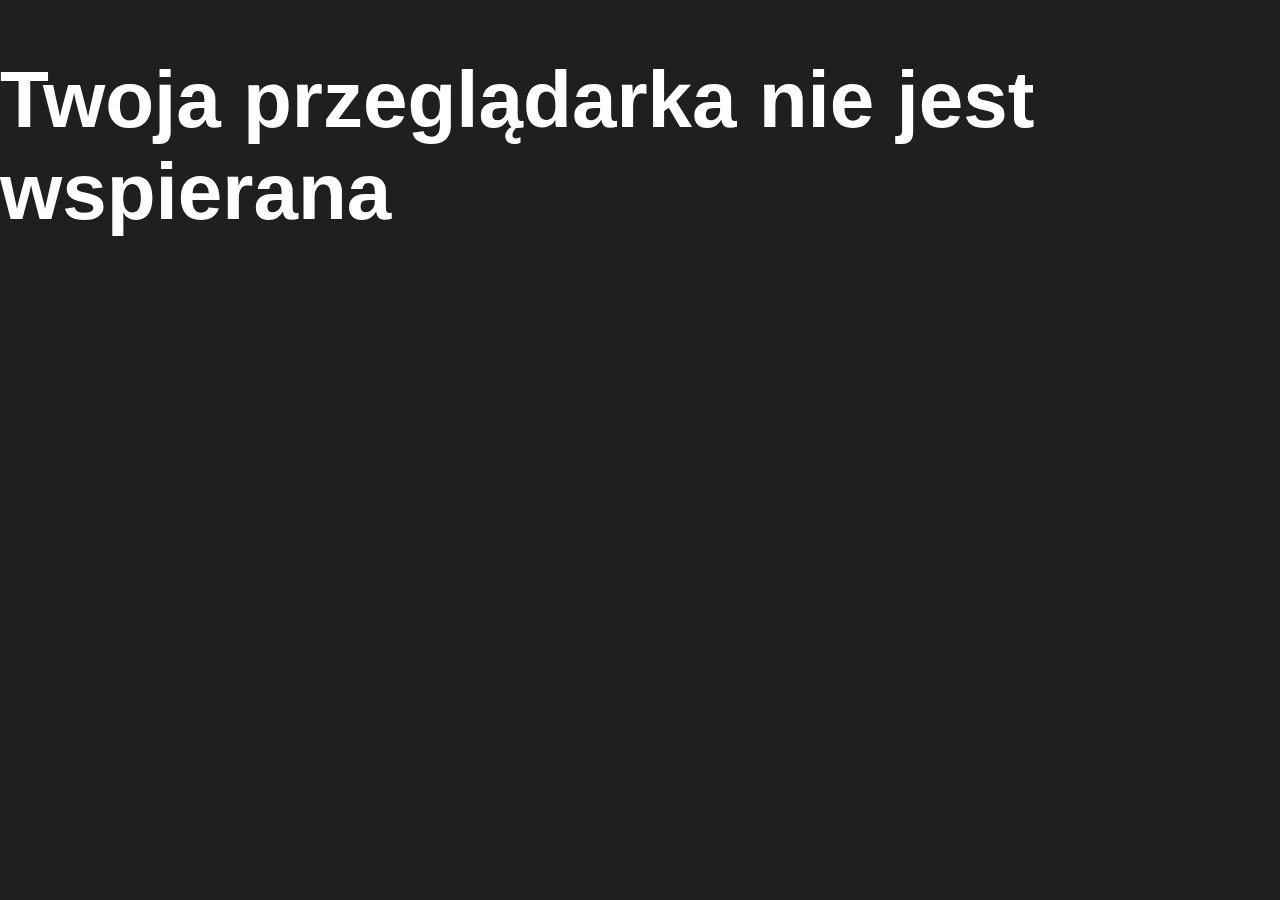
<file: not_supported.html>
<!DOCTYPE html>
<html lang="pl">
    <head>
        <meta charset="utf-8"/>
        <title>Browser Not Supported</title>
        <link rel="stylesheet" type = "text/css" href="styles/properties.css">
    </head>
    <body>
        <h1 id = "not_supported">Twoja przeglądarka nie jest wspierana</h1>
    </body>
</html>
</file>
<file: styles/properties.css>
body
{
	width:100%;
	padding:0;
	margin:0;
	background-color: #1f1f1f;
}

#content
{
	margin:0;
	padding: 0;
	width:100%;
	display: -webkit-box;
	display: -ms-flexbox;
	display: -webkit-flex;
	display: flex;
	-webkit-flex-direction: column;
	-webkit-align-items: flex-end;
	-webkit-flex: 1 0 auto;
	background-color: #1f1f1f;

}
#not_supported
{
    color:white;
    font-family: oswaldregular, sans-serif;
    font-size:5em;
}
*::selection
{
	color:#FFFF00;
	background-color: white;
}
</file>
<file: styles/header.css>
/*-----------------------------------------------------------*/
/*--------------------MOBILE FIRST---------------------------*/
/*-----------------------------------------------------------*/
#header
{

	width:100%;
	height: 100px;
	position: fixed;
	z-index: 1;
	display: flex;
	justify-content: flex-end;
	align-items: center;
	background: transparent;
	transition: all .3s ease-in-out;
}
#header.active
{
	-webkit-box-shadow: -1px 10px 18px 2px rgba(0,0,0,0.67);
	-moz-box-shadow: -1px 10px 18px 2px rgba(0,0,0,0.67);
	box-shadow: -1px 10px 18px 2px rgba(0,0,0,0.67);
	transition: all .3s ease-in-out;
	background-color: #141414;
}
#header.active nav ul li
{
	font-size:0.9em;
}
/*-----------------------------------------------------------*/
/*----------------------------HEADERLOGO----------------------*/
/*-----------------------------------------------------------*/
header > #headerLogo
{
	font-family: oswaldregular, sans-serif ;
	cursor: pointer;
	color: #696969;
	font-size:2em;
	overflow:visible;
	margin-left:1%;
	text-decoration: none;
	margin-right:auto;

}
header  #headerLogo:hover
{
	color:#949494;
}
/*-----------------------------------------------------------*/
/*--------------------------MOBILE MENU----------------------*/
/*-----------------------------------------------------------*/
.mobileMenuIcon
{
	width:70px;
	height:70px;
	float: right;
	cursor: pointer;
	overflow: hidden;
	border-radius: 10px;
}
.mobileMenuIcon:hover
{
	overflow: hidden;
	background-color: white;
	content: url("../images/mobileMenuIconDark.png")
}

.mobileMenu
{
	z-index: 1;
	padding: 0;
	margin: 0;
	background-color: transparent;
	width: 100%;
	top:0;
	left:0;
	right: 0;
	bottom:0;
	margin-top: 100px;
	position: fixed;
	display: flex;
	align-items:flex-start;
	opacity: .96;
	transition: all .6s ease-out;
	pointer-events: none;
	-webkit-clip-path: circle(0 at 100% -30%);
	clip-path: circle(0 at 100% -30%);
	overflow: auto;
}
.mobileMenu.open
{
	pointer-events: all;
	-webkit-clip-path: circle(100%);
	clip-path: circle(100%);
}

.mobileMenu ul
{
	background-color: #212121;
	list-style-type: none;
	font-size: 1.5em;
	cursor: pointer;
	font-family: oswaldregular, sans-serif;
	color: white;
	padding: 0;
	margin:0;
	text-align: center;
	display: -webkit-box;
	display: -ms-flexbox;
	display: -webkit-flex;
	display: flex;
	flex-direction: column;
	flex: 1 0 auto;
}
.mobileMenu ul a
{
	text-decoration: none;
	color:white;
}
.mobileListElement
{
	box-sizing:border-box;
	line-height: 70px;
	font-size:20px;
}
.mobileMenu ul .mobileListElement:nth-child(2) a
{
	position: relative;
	left:10px;
}
.mobileMenu ul .mobileListElement:nth-child(2)::after
{
	content:"";
	width:1em;
	height:1em;
	background-image: url("../images/downward_arrow.png");
	background-size: cover;
	display: inline-block;
	position: relative;
	left:13px;
}
.mobileMenu ul .mobileListElement:nth-child(2):hover::after
{
	background-image: url("../images/downward_arrow_dark.png");
}
.mobileListElement:hover a
{
	color:black;
}
.mobileListElement:hover
{
	background-color: white;
	color:black;
}

#mobileDropList
{
	display: none;
	background-color: #121212;
}
#mobileDropList.open
{
	display:flex;
	flex-direction: column;
}
#mobileDropList li
{
	font-size:20px;
	background-color: transparent;
}
#mobileDropList li:hover
{
	background-color: white;
}
/*-----------------------------------------------------------*/
/*--------------------HIDE DESKTOP MENU----------------------*/
/*-----------------------------------------------------------*/
header > nav > .desktopMenu
{
	display: none;
}


/*-----------------------------------------------------------*/
/*--------------------DESKTOP VERSION----------------------*/
/*-----------------------------------------------------------*/
@media screen and (min-width:992px)
{
	/*-----------------------------------------------------------*/
	/*--------------------HIDE MOBILE MENU----------------------*/
	/*-----------------------------------------------------------*/

	.mobileMenuIcon
	{
		display: none;
	}
	.mobileMenu
	{
		display: none;
	}
	.mobileMenu.open
	{
		display: none;
	}
	#header
	{
		height:100px;
	}
	/*-----------------------------------------------------------*/
	/*----------------------DESKTOP MENU-------------------------*/
	/*-----------------------------------------------------------*/
	header > #headerLogo
	{
		font-size: 2.4em;
	}
	header > nav
	{
		height:100%;
		margin:0;
		padding: 0;
		position: absolute;
		display: flex;
		align-items: flex-end;
	}
	header > nav > .desktopMenu
	{
		height:100%;
		color:white;
		display:flex;
		font-family: oswaldregular;
		font-size: 1.6em;
		list-style-type: none;
		position: relative;
		justify-content: center;

	}
	header >nav > .desktopMenu > a
	{
		height:100px;
		text-decoration: none;
		color:white;
	}
	.listElement
	{
		display: flex;
		align-items: center;
		clear: both;
		height:65px;
		padding: 20px;
		cursor:pointer;
		justify-content: center;
		margin-top:20px;
		transition: all .2s ease-in-out;
	}

	.listElement:hover
	{
		background-color: white;
		color:black;

	}


	/*-----------------------------------------------------------*/
	/*----------------------DROP LIST-----------------------------*/
	/*-----------------------------------------------------------*/
	#dropList
	{
		position: absolute;
		top:125px;
		text-align: center;
		background-color: #696969;
	}

	#dropList a
	{
		text-decoration: none;
		color:white;
	}

	#dropList li:hover
	{
		background-color: white;
		color:black;
	}
	.listElement:hover .dropListElement
	{
		display: block;
	}
	.dropListElement
	{
		width: 100%;
		transition: all .3s ease-in-out;
		padding: 20px;
		align-self: center;
		display: none;
		font-size:0.8em;
		position: relative;
		right:40px;
	}

	#dropList.active
	{
		background-color: #202020;
	}

	.listElement:nth-child(2)::after
	{
		content:"";
		width: 2em;
		height: 2em;
		background-size: 2em 2em;
		background-image: url("../images/downward_arrow.png");
		display: inline-block;
		position: relative;
		left:3px;
		margin-right:-15px;
	}

	.listElement:nth-child(2):hover::after
	{
		background-image: url("../images/downward_arrow_dark.png");
	}

}

@media screen and (max-width:192px)
{
	#headerLogo
	{
		display: none;
	}
}
</file>
<file: styles/main.css>
main
{
	width:100%;
	display: flex;
	display: -webkit-box;
	display: -ms-flexbox;
	display: -webkit-flex;
	flex-direction: column;
	align-items: center;
	padding: 0;
	margin: 0;
	background-color: #f1f1f1;
	overflow: hidden;
}

main .images
{
	width:100%;
	background-size: cover;
	background-position: center;
	text-align: center;
	cursor: default;
	min-height:95vh;
	display: flex;
	justify-content: center;
	align-items: center;
	flex-direction: column;
}
main #mainSite
{
	background-image: url("../images/laptop.jpg");
	min-height: 100vh;
}
main #about
{
	background-image: url("../images/office.jpg");

}

#mainSite h1
{
	margin-top: 100px;
}
main #contact
{
	font-family: oswaldregular;
	width:100%;
	background-color: #2e2e2e;
	display: -webkit-box;
	display: -ms-flexbox;
	display: -webkit-flex;
	display: flex;
	align-items: center;
	justify-content: center;
	text-shadow: 2px 2px black;
	flex-direction: column;
}

main #contact a
{
	font-size: 2em;
	text-decoration: none;
	display: block;
	text-align: center;
	color:white;
}
h1,h2
{
	color:white;
	cursor:default;
	font-family: oswaldregular;
}

main #services
{
	background-image: url("../images/repair_bench.jpg");
}
main #servicesWebsite
{

	background-image: url("../images/html_background.jpg");
}


.contactImages, #contact h1
{
	width:100%;
	display: flex;
	align-items: center;
	justify-content: center;
	flex-direction: column;
}

.welcomeText
{

	font-family: oswaldregular, sans-serif;
	color: #e8e8e8;
	font-size: 2.3em;
	width:90%;
	text-align: center;
	text-shadow: 2px 2px black;

}
.textDescription
{
	color:#d6d6d6;
	font-family: oswaldregular, sans-serif;
	font-size:1.3em;
	padding: 0 5% 0 5%;
	text-align: center;
	padding-bottom: 20px;
	text-shadow: 2px 2px black;

}
.primaryColor{
	color:#4ce659;
}
.secondColor
{
	color: #4ce659;

}
#servicesList{
	list-style-type:disc;
	font-family: oswaldregular;
	font-size: 1em;
	color:#d1d1d1;
	line-height: 1.6em;
}
#servicesList a
{
	text-decoration: none;
}
#servicesList li:last-child{
	color:#37c429;
	list-style-type: none;
	font-size:2.4em;
	cursor: pointer;
}

#servicesList li:last-child::after{
	content:"";
	width: 1.2em;
	height: 1.2em;
	background-size: 1.2em 1.2em;
	background-image: url("../images/arrow.png");
	display: inline-block;
	position: relative;
	top:10px;
}
#servicesList li:last-child:hover::after{
	will-change: transform;
	animation: arrowAnimation 1s infinite;
}
#goDown
{
	cursor: pointer;
	color:#a8a7a7;
	text-decoration: none;
	font-family: oswaldregular, sans-serif;
	font-size:1.5em;
	padding: 0 5% 0 5%;
	text-align: center;
	padding-bottom: 20px;
	text-shadow: 2px 2px black;
}

#goDown::after
{
	content:"";
	width: 1.2em;
	height: 1.2em;
	background-size: 1.2em 1.2em;
	background-image: url("../images/arrow.png");
	display: inline-block;
	position: relative;
	top:10px;
}

#goDown:hover::after
{
	will-change: transform;
	animation: arrowAnimation 1s infinite;

}
.contactHref
{
	text-decoration: none;
	color:#37c429;
	font-size: 2em;
	font-family: oswaldregular;

}
.contactHref::after
{
	content:"";
	width: 1.2em;
	height: 1.2em;
	background-size: 1.2em 1.2em;
	background-image: url("../images/arrow.png");
	display: inline-block;
	position: relative;
	top:10px;
}
.contactHref:hover::after
{
	will-change: transform;
	animation: arrowAnimation 1s infinite;
}

@keyframes arrowAnimation {
	0%{bottom:15px;}
	50%{top:15px;}
	100%{bottom:15px;}
}
@media screen and (max-width:336px)
{
	.contactImages
	{
		transform: scale(0.7);
	}
}

@media screen and (min-width:768px)
{
	.textDescription
	{
		font-size: 1.8em;
	}
	.welcomeText
	{
		font-size: 3.5em;
	}
	#goDown
	{
		font-size: 2em;
	}
}

@media screen and (min-width:992px)
{
	.textDescription
	{
		font-size: 2em;
	}
	.welcomeText
	{
		font-size: 4em;
	}
	#goDown
	{
		font-size: 2.5em;
	}

}
</file>
<file: styles/footer.css>
footer{
    background-color: #1f1f1f;
    width:100%;
    height:20vh;
    color:white;
    display: -webkit-box;
	display: -ms-flexbox;
	display: -webkit-flex;
	display: flex;
    justify-content: center;
    align-items: center;
    font-size: 1em;
    font-family: oswaldregular;
    flex: 1 0 auto;
    cursor: default;
    text-align:  center;
}

@media screen and (min-width:767px)
{
    footer
    {
        font-size:1.5em;
    }
}
</file>
<file: styles/fonts.css>
@font-face {
    font-family: 'oswaldregular';
    src: url(../fonts/Oswald/Oswald-VariableFont_wght.ttf);
    font-weight: normal;
    font-style: normal;
}
</file>
<file: main/styles/properties.css>
body
{
	width:100%;
	padding:0;
	margin:0;
	background-color: #1f1f1f;
}

#content
{
	margin:0;
	padding: 0;
	width:100%;
	display: -webkit-box;
	display: -ms-flexbox;
	display: -webkit-flex;
	display: flex;
	-webkit-flex-direction: column;
	-webkit-align-items: flex-end;
	-webkit-flex: 1 0 auto;
	background-color: #1f1f1f;

}
#not_supported
{
    color:white;
    font-family: oswaldregular, sans-serif;
    font-size:5em;
}
*::selection
{
	color:blue;
	background-color: white;
}
</file>
<file: main/styles/header.css>
/*-----------------------------------------------------------*/
/*--------------------MOBILE FIRST---------------------------*/
/*-----------------------------------------------------------*/
#header
{

	width:100%;

	position: fixed;
	z-index: 1;
	display: flex;
	justify-content: flex-end;
	align-items: center;
	background: transparent;
	transition: all .3s ease-in-out;
}
#header.active
{
	-webkit-box-shadow: -1px 10px 18px 2px rgba(0,0,0,0.67);
	-moz-box-shadow: -1px 10px 18px 2px rgba(0,0,0,0.67);
	box-shadow: -1px 10px 18px 2px rgba(0,0,0,0.67);
	transition: all .3s ease-in-out;
	background-color: #141414;
}
#header.active nav ul li
{
	font-size:0.9em;
}
/*-----------------------------------------------------------*/
/*----------------------------HEADERLOGO----------------------*/
/*-----------------------------------------------------------*/
header > #headerLogo
{
	font-family: oswaldregular, sans-serif ;
	cursor: pointer;
	color: #696969;
	font-size:2.8em;
	overflow:visible;
	margin-left:1%;
	text-decoration: none;
	margin-right:auto;

}
header  #headerLogo:hover
{
	color:#949494;
}
/*-----------------------------------------------------------*/
/*--------------------------MOBILE MENU----------------------*/
/*-----------------------------------------------------------*/
header > #mobileMenuIcon
{
	width:100px;
	height:100%;
	float: right;
	cursor: pointer;
	overflow: hidden;
	border-radius: 10px;
}
#mobileMenuIcon:hover
{
	overflow: hidden;
	background-color: white;
	content: url("../images/mobileMenuIconDark.png")
}
#mobileMenu
{
	z-index: 1;
	padding: 0;
	margin: 0;
	background-color: #212121;
	width: 100%;
	margin-top: 100px;
	position: fixed;
	opacity: .96;
}
#mobileMenu ul
{
	list-style-type: none;
	font-size: 1.5em;
	cursor: pointer;
	font-family: oswaldregular, sans-serif;
	color: white;
	padding: 0;
	margin: 0;
	text-align:center;
	display: -webkit-box;
	display: -ms-flexbox;
	display: -webkit-flex;
	display: flex;
	flex-direction: column;
	flex: 1 0 auto;
}
#mobileMenu ul a
{
	text-decoration: none;
	color:white;
}
#mobileMenu ul .mobileListElement
{
	box-sizing:border-box;
	line-height: 200%;
	position: relative;
	font-size:50px;
}
#mobileMenu ul .mobileListElement:nth-child(2) a
{

	position: relative;
	left:13px;
}
#mobileMenu ul .mobileListElement:nth-child(2)::after
{
	content:"";
	width:1em;
	height:1em;
	background-image: url("../images/downward_arrow.png");
	background-size: cover;
	display: inline-block;
	position: relative;
	left:8px;
}
#mobileMenu ul .mobileListElement:nth-child(2):hover::after
{
	background-image: url("../images/downward_arrow_dark.png");
}
#mobileMenu ul .mobileListElement:hover a
{
	color:black;
}
#mobileMenu ul .mobileListElement:hover
{
	background-color: white;
	color:black;
}

#mobileDropList
{

	display: flex;
	flex-direction: column;
}
#mobileDropList li
{
	font-size:0.6em;
	background-color: #121212;
}
/*-----------------------------------------------------------*/
/*--------------------HIDE DESKTOP MENU----------------------*/
/*-----------------------------------------------------------*/
header > nav > .desktopMenu
{
	display: none;
}




/*-----------------------------------------------------------*/
/*--------------------HIDE LOGO------------------------------*/
/*-----------------------------------------------------------*/
@media screen and (max-width:337px)
{
	#headerLogo
	{
		display: none;
	}
}

/*-----------------------------------------------------------*/
/*--------------------DESKTOP VERSION----------------------*/
/*-----------------------------------------------------------*/
@media screen and (min-width:992px)
{
	/*-----------------------------------------------------------*/
	/*--------------------HIDE MOBILE MENU----------------------*/
	/*-----------------------------------------------------------*/
	#mobileMenuIcon
	{
		display: none;
	}
	#mobileMenu
	{
		display: none;
	}
	#header
	{
		height:100px;
	}
	/*-----------------------------------------------------------*/
	/*----------------------DESKTOP MENU-------------------------*/
	/*-----------------------------------------------------------*/
	header > nav
	{
		height:100%;
		margin:0;
		padding: 0;
		position: absolute;
		display: flex;
		align-items: flex-end;
	}
	header > nav > .desktopMenu
	{
		height:100%;
		color:white;
		display:flex;
		font-family: oswaldregular;
		font-size: 2em;
		list-style-type: none;
		position: relative;
		justify-content: center;

	}
	header >nav > .desktopMenu > a
	{
		height:100%;
		text-decoration: none;
		color:white;
	}
	.listElement
	{
		display: flex;
		align-items: center;
		clear: both;
		height:72px;
		padding: 20px;
		cursor:pointer;
		justify-content: center;
		margin-top:20px;
		transition: all .2s ease-in-out;
	}

	.listElement:hover
	{
		background-color: white;
		color:black;

	}

	/*-----------------------------------------------------------*/
	/*----------------------DROP LIST-----------------------------*/
	/*-----------------------------------------------------------*/
	#dropList
	{
		position: absolute;
		top:132px;
		text-align: center;
		background-color: #696969;
	}

	#dropList a
	{
		text-decoration: none;
		color:white;
	}

	#dropList li:hover
	{
		background-color: white;
		color:black;
	}
	.listElement:hover .dropListElement
	{
		display: block;
	}
	.dropListElement
	{
		width: 100%;
		transition: all .3s ease-in-out;
		padding: 20px;
		align-self: center;
		display: none;
		font-size:0.8em;
		position: relative;
		right:40px;
	}

	#dropList.active
	{
		transition: all .3s ease-in-out;
		background-color: #1f1f1f;
	}

	.listElement:nth-child(2)::after
	{
		content:"";
		width: 2em;
		height: 2em;
		background-size: 2em 2em;
		background-image: url("../images/downward_arrow.png");
		display: inline-block;
		position: relative;
		left:3px;
		margin-right:-15px;
	}

	.listElement:nth-child(2):hover::after
	{
		background-image: url("../images/downward_arrow_dark.png");
	}

}
</file>
<file: main/styles/main.css>
main
{
	width:100%;
	display: flex;
	display: -webkit-box;
	display: -ms-flexbox;
	display: -webkit-flex;
	flex-direction: column;
	align-items: center;
	overflow: auto;
	padding: 0;
	margin: 0;
	background-color: #f1f1f1;
}

main .images
{
	width:100%;
	background-size: cover;
	background-position: center;
	display: -webkit-box;
	display: -ms-flexbox;
	display: -webkit-flex;
	display: flex;
	flex-direction: column;
	align-items: center;
	justify-content: center;
	cursor: default;
	min-height:95vh;
}
main #mainSite
{
	background-image: url("../images/laptop.jpg");
	min-height: 100vh;
}
main #about
{
	background-image: url("../images/office.jpg");

}

#mainSite h1
{
	margin-top: 100px;
}
main #contact
{
	font-family: oswaldregular;
	width:100%;
	background-color: #2e2e2e;
	display: -webkit-box;
	display: -ms-flexbox;
	display: -webkit-flex;
	display: flex;
	align-items: center;
	justify-content: center;
	text-shadow: 2px 2px black;
	flex-direction: column;
}

main #contact a
{
	font-size: 2em;
	text-decoration: none;
	display: block;
	text-align: center;
	color:white;
}
h1,h2
{
	color:white;
	cursor:default;
	font-family: oswaldregular;
}

main #services
{
	background-image: url("../images/repair_bench.jpg");
}
main #servicesWebsite
{

	background-image: url("../images/html_background.jpg");
}


.contactImages, #contact h1
{
	width:100%;
	text-align: center;

}

.welcomeText
{

	font-family: oswaldregular, sans-serif;
	color: #e8e8e8;
	font-size: 5em;
	line-height:1em;
	width:60%;
	text-align: center;
	text-shadow: 2px 2px black;
}
.textDescription
{
	color:#d6d6d6;
	font-family: oswaldregular, sans-serif;
	font-size:2em;
	padding: 0 5% 0 5%;
	text-align: center;
	padding-bottom: 20px;
	text-shadow: 2px 2px black;
}
.primaryColor{
	color:#4ce659;
}
.secondColor
{
	color: #4ce659;

}
#servicesList{
	list-style-type:disc;
	font-family: oswaldregular;
	font-size: 1em;
	color:#d1d1d1;
}
#servicesList a
{
	text-decoration: none;
}
#servicesList li:last-child{
	color:#37c429;
	list-style-type: none;
	font-size:2.4em;
	cursor: pointer;
}

#servicesList li:last-child::after{
	content:"";
	width: 1.2em;
	height: 1.2em;
	background-size: 1.2em 1.2em;
	background-image: url("../images/arrow.png");
	display: inline-block;
	position: relative;
	top:10px;
}
#servicesList li:last-child:hover::after{
	will-change: transform;
	animation: arrowAnimation 1s infinite;
}
#goDown
{
	cursor: pointer;
	color:#a8a7a7;
	text-decoration: none;
	font-family: oswaldregular, sans-serif;
	font-size:2em;
	padding: 0 5% 0 5%;
	text-align: center;
	padding-bottom: 20px;
	text-shadow: 2px 2px black;
}

#goDown::after
{
	content:"";
	width: 1.2em;
	height: 1.2em;
	background-size: 1.2em 1.2em;
	background-image: url("../images/arrow.png");
	display: inline-block;
	position: relative;
	top:10px;
}

#goDown:hover::after
{
	will-change: transform;
	animation: arrowAnimation 1s infinite;

}
.contactHref
{
	text-decoration: none;
	color:#37c429;
	font-size: 2em;
	font-family: oswaldregular;

}
.contactHref::after
{
	content:"";
	width: 1.2em;
	height: 1.2em;
	background-size: 1.2em 1.2em;
	background-image: url("../images/arrow.png");
	display: inline-block;
	position: relative;
	top:10px;
}
.contactHref:hover::after
{
	will-change: transform;
	animation: arrowAnimation 1s infinite;
}

@keyframes arrowAnimation {
	0%{bottom:15px;}
	50%{top:15px;}
	100%{bottom:15px;}
}

@media screen and (min-width:992px)
{
	.textDescription
	{
		font-size: 2em;
	}
	.welcomeText
	{
		font-size: 4em;
	}
}
</file>
<file: main/styles/footer.css>
footer{
    background-color: #1f1f1f;
    width:100%;
    height:20vh;
    color:white;
    display: -webkit-box;
	display: -ms-flexbox;
	display: -webkit-flex;
	display: flex;
    justify-content: center;
    align-items: center;
    font-size: 2em;
    font-family: oswaldregular;
    flex: 1 0 auto;
    cursor: default;
    text-align:  center;
}
</file>
<file: main/styles/fonts.css>
@font-face {
    font-family: 'oswaldregular';
    src: url(../fonts/Oswald/Oswald-VariableFont_wght.ttf);
    font-weight: normal;
    font-style: normal;
}
</file>
<file: Strona SERWIS/styles/properties.css>
body
{
	width:100%;
	padding:0;
	margin:0;
	background-color: #1f1f1f;
	
}

#content
{
	margin:0;
	padding: 0;
	width:100%;
	display: -webkit-box;
	display: -ms-flexbox;
	display: -webkit-flex;
	display: flex;
	-webkit-flex-direction: column;
	-webkit-align-items: flex-end;
	-webkit-flex: 1 0 auto;
	background-color: #1f1f1f;

}
#not_supported
{
    color:white;
    font-family: oswaldregular, sans-serif;
    font-size:5em;
}
</file>
<file: Strona SERWIS/styles/header.css>
/*-----------------------------------------------------------*/
/*--------------------MOBILE FIRST---------------------------*/
/*-----------------------------------------------------------*/
#header
{

	width:100%;
	height:100px;
	position: fixed;
	z-index: 1;
	display: flex;
	justify-content: flex-end;
	background: transparent;
	transition: all .3s ease-in-out;
}
#header.active
{
	-webkit-box-shadow: -1px 10px 18px 2px rgba(0,0,0,0.67);
	-moz-box-shadow: -1px 10px 18px 2px rgba(0,0,0,0.67);
	box-shadow: -1px 10px 18px 2px rgba(0,0,0,0.67);
	transition: all .3s ease-in-out;
	background-color: #141414;

}
/*-----------------------------------------------------------*/
/*----------------------------HEADERLOGO----------------------*/
/*-----------------------------------------------------------*/
header > #headerLogo
{
	font-family: oswaldregular, sans-serif ;
	height:100%;
	cursor: pointer;
	color: #696969;
	font-size:3em;
	overflow:visible;
	margin-left:1%;
	text-decoration: none;
	line-height: 190%;
	margin-right:auto;

}
header  #headerLogo:hover
{
	color:#949494;
}
/*-----------------------------------------------------------*/
/*--------------------------MOBILE MENU----------------------*/
/*-----------------------------------------------------------*/
header > #mobileMenuIcon
{
	width:105px;
	height:100%;
	float: right;
	cursor: pointer;
	overflow: hidden;
	border-radius: 10px;
}
#mobileMenuIcon:hover
{
	overflow: hidden;
	background-color: white;
	content: url("../images/mobileMenuIconDark.png")
}
#mobileMenu
{
	z-index: 1;
	padding: 0;
	margin: 0;
	background-color: #212121;
	width: 100%;
	margin-top: 100px;
	position: fixed;
	opacity: .96;
}
#mobileMenu ul
{
	list-style-type: none;
	font-size: 1.5em;
	cursor: pointer;
	font-family: oswaldregular, sans-serif;
	color: white;
	padding: 0;
	margin: 0;
	text-align:center;
	display: -webkit-box;
	display: -ms-flexbox;
	display: -webkit-flex;
	display: flex;
	flex-direction: column;
	flex: 1 0 auto;
}
#mobileMenu ul a
{
	text-decoration: none;
	color:white;
}
#mobileMenu ul .mobileListElement
{
	box-sizing:border-box;
	line-height: 200%;
	position: relative;

}
#mobileMenu ul .mobileListElement:nth-child(2) a
{

	position: relative;
	left:13px;
}
#mobileMenu ul .mobileListElement:nth-child(2)::after
{
	content:"";
	width:1em;
	height:1em;
	background-image: url("../images/downward_arrow.png");
	background-size: cover;
	display: inline-block;
	position: relative;
	left:8px;
}
#mobileMenu ul .mobileListElement:nth-child(2):hover::after
{
	background-image: url("../images/downward_arrow_dark.png");
}
#mobileMenu ul .mobileListElement:hover a
{
	color:black;
}
#mobileMenu ul .mobileListElement:hover
{
	background-color: white;
	color:black;
}

#mobileDropList
{

	display: flex;
	flex-direction: column;
}
#mobileDropList li
{
	font-size:0.6em;
	background-color: #121212;
}
/*-----------------------------------------------------------*/
/*--------------------HIDE DESKTOP MENU----------------------*/
/*-----------------------------------------------------------*/
header > nav > .desktopMenu
{
	display: none;
}




/*-----------------------------------------------------------*/
/*--------------------HIDE LOGO------------------------------*/
/*-----------------------------------------------------------*/
@media screen and (max-width:337px)
{
	#headerLogo
	{
		display: none;
	}
}

/*-----------------------------------------------------------*/
/*--------------------DESKTOP VERSION----------------------*/
/*-----------------------------------------------------------*/
@media screen and (min-width:992px)
{
	/*-----------------------------------------------------------*/
	/*--------------------HIDE MOBILE MENU----------------------*/
	/*-----------------------------------------------------------*/
	#mobileMenuIcon
	{
		display: none;
	}
	#mobileMenu
	{
		display: none;
	}

	/*-----------------------------------------------------------*/
	/*----------------------DESKTOP MENU-------------------------*/
	/*-----------------------------------------------------------*/
	header > nav
	{
		height:100%;
		margin:0;
		padding: 0;
		position: absolute;
		display: flex;
		align-items: flex-end;
	}
	header > nav > .desktopMenu
	{
		height:100%;
		color:white;
		display:flex;
		font-family: oswaldregular;
		font-size: 2em;
		list-style-type: none;
		position: relative;
		justify-content: center;

	}
	header >nav > .desktopMenu > a
	{
		height:100%;
		text-decoration: none;
		color:white;
	}
	.listElement
	{
		display: flex;
		align-items: center;
		clear: both;
		height:72px;
		padding: 20px;
		cursor:pointer;
		justify-content: center;
		margin-top:20px;
		transition: all .2s ease-in-out;
	}

	.listElement:hover
	{
		background-color: white;
		color:black;

	}

	/*-----------------------------------------------------------*/
	/*----------------------DROP LIST-----------------------------*/
	/*-----------------------------------------------------------*/
	#dropList
	{
		position: absolute;
		top:132px;
		text-align: center;
		background-color: #696969;
	}

	#dropList a
	{
		text-decoration: none;
		color:white;
	}

	#dropList li:hover
	{
		background-color: white;
		color:black;
	}
	.listElement:hover .dropListElement
	{
		display: block;
	}
	.dropListElement
	{
		width: 100%;
		transition: all .3s ease-in-out;
		padding: 20px;
		align-self: center;
		display: none;
		font-size:0.8em;
		position: relative;
		right:40px;
	}

	#dropList.active
	{
		transition: all .3s ease-in-out;
		background-color: #1f1f1f;
	}

	.listElement:nth-child(2)::after
	{
		content:"";
		width: 2em;
		height: 2em;
		background-size: 2em 2em;
		background-image: url("../images/downward_arrow.png");
		display: inline-block;
		position: relative;
		left:3px;
		margin-right:-15px;
	}

	.listElement:nth-child(2):hover::after
	{
		background-image: url("../images/downward_arrow_dark.png");
	}

}
</file>
<file: Strona SERWIS/styles/main.css>
main
{
	width:100%;
	display: flex;
	display: -webkit-box;
	display: -ms-flexbox;
	display: -webkit-flex;
	flex-direction: column;
	align-items: flex-start;
	overflow: auto;
	padding: 0;
	margin: 0;

	background-color: #f1f1f1;
}

main .images
{
	width:100%;
	background-size: cover;
	background-position: center;
	display: -webkit-box;
	display: -ms-flexbox;
	display: -webkit-flex;
	display: flex;
	flex-direction: column;
	align-items: center;
	justify-content: center;
	flex: 1 0 auto;
	cursor: default;
	min-height:92vh;
}
main #mainSite
{
	background-image: url("../images/laptop.jpg");
	min-height: 100vh;
}
main #about
{
	background-image: url("../images/office.jpg");

}

#mainSite h1
{
	margin-top: 100px;
}
main #contact
{
	font-family: oswaldregular;
	width:100%;
	background-color: #2e2e2e;
	display: -webkit-box;
	display: -ms-flexbox;
	display: -webkit-flex;
	display: flex;
	align-items: center;

	flex-direction: column;
}

main #contact a
{
	font-size: 2em;
	text-decoration: none;
	color:white;
}
h1,h2
{
	color:white;
	cursor:default;
	font-family: oswaldregular;
}

main #services
{
	background-image: url("../images/repair_bench.jpg");
}
main #servicesWebsite
{

	background-image: url("../images/html_background.jpg");
}


.welcomeText
{

	font-family: oswaldregular, sans-serif;
	color: #e8e8e8;
	font-size: 3.5em;
	line-height:70px;
	width:60%;
	text-align: center;
}
.textDescription
{
	color:#d6d6d6;
	font-family: oswaldregular, sans-serif;
	font-size:2em;
	padding: 0 5% 0 5%;
	text-align: center;
	padding-bottom: 20px;
}
.primaryColor{
	color:#4ce659;
}
.secondColor
{
	color: #4ce659;

}
#servicesList{
	list-style-type:disc;
	font-family: oswaldregular;
	font-size: 1em;
	color:#d1d1d1;
}
#servicesList a
{
	text-decoration: none;
}
#servicesList li:last-child{
	color:#37c429;
	list-style-type: none;
	font-size:2.4em;
	cursor: pointer;
}

#servicesList li:last-child::after{
	content:"";
	width: 1.2em;
	height: 1.2em;
	background-size: 1.2em 1.2em;
	background-image: url("../images/arrow.png");
	display: inline-block;
	position: relative;
	top:10px;
}
#servicesList li:last-child:hover::after{
	will-change: transform;
	animation: arrowAnimation 1s infinite;
}
#goDown
{
	cursor: pointer;
	color:#a8a7a7;
	text-decoration: none;
	font-family: oswaldregular, sans-serif;
	font-size:2em;
	padding: 0 5% 0 5%;
	text-align: center;
	padding-bottom: 20px;
}

#goDown::after
{
	content:"";
	width: 1.2em;
	height: 1.2em;
	background-size: 1.2em 1.2em;
	background-image: url("../images/arrow.png");
	display: inline-block;
	position: relative;
	top:10px;
}

#goDown:hover::after
{
	will-change: transform;
	animation: arrowAnimation 1s infinite;

}
.contactHref
{
	text-decoration: none;
	color:#37c429;
	font-size: 2em;
	font-family: oswaldregular;
}
.contactHref::after
{
	content:"";
	width: 1.2em;
	height: 1.2em;
	background-size: 1.2em 1.2em;
	background-image: url("../images/arrow.png");
	display: inline-block;
	position: relative;
	top:10px;
}
.contactHref:hover::after
{
	will-change: transform;
	animation: arrowAnimation 1s infinite;
}

@keyframes arrowAnimation {
	0%{bottom:15px;}
	50%{top:15px;}
	100%{bottom:15px;}
}
</file>
<file: Strona SERWIS/styles/footer.css>
footer{
    background-color: #1f1f1f;
    width:100%;
    height:20vh;
    color:white;
    display: -webkit-box;
	display: -ms-flexbox;
	display: -webkit-flex;
	display: flex;
    justify-content: center;
    align-items: center;
    font-size: 2em;
    font-family: oswaldregular;
    flex: 1 0 auto;
    cursor: default;
    text-align:  center;
}
</file>
<file: Strona SERWIS/styles/fonts.css>
@font-face {
    font-family: 'oswaldregular';
    src: url(../fonts/Oswald/Oswald-VariableFont_wght.ttf);
    font-weight: normal;
    font-style: normal;
}
</file>
